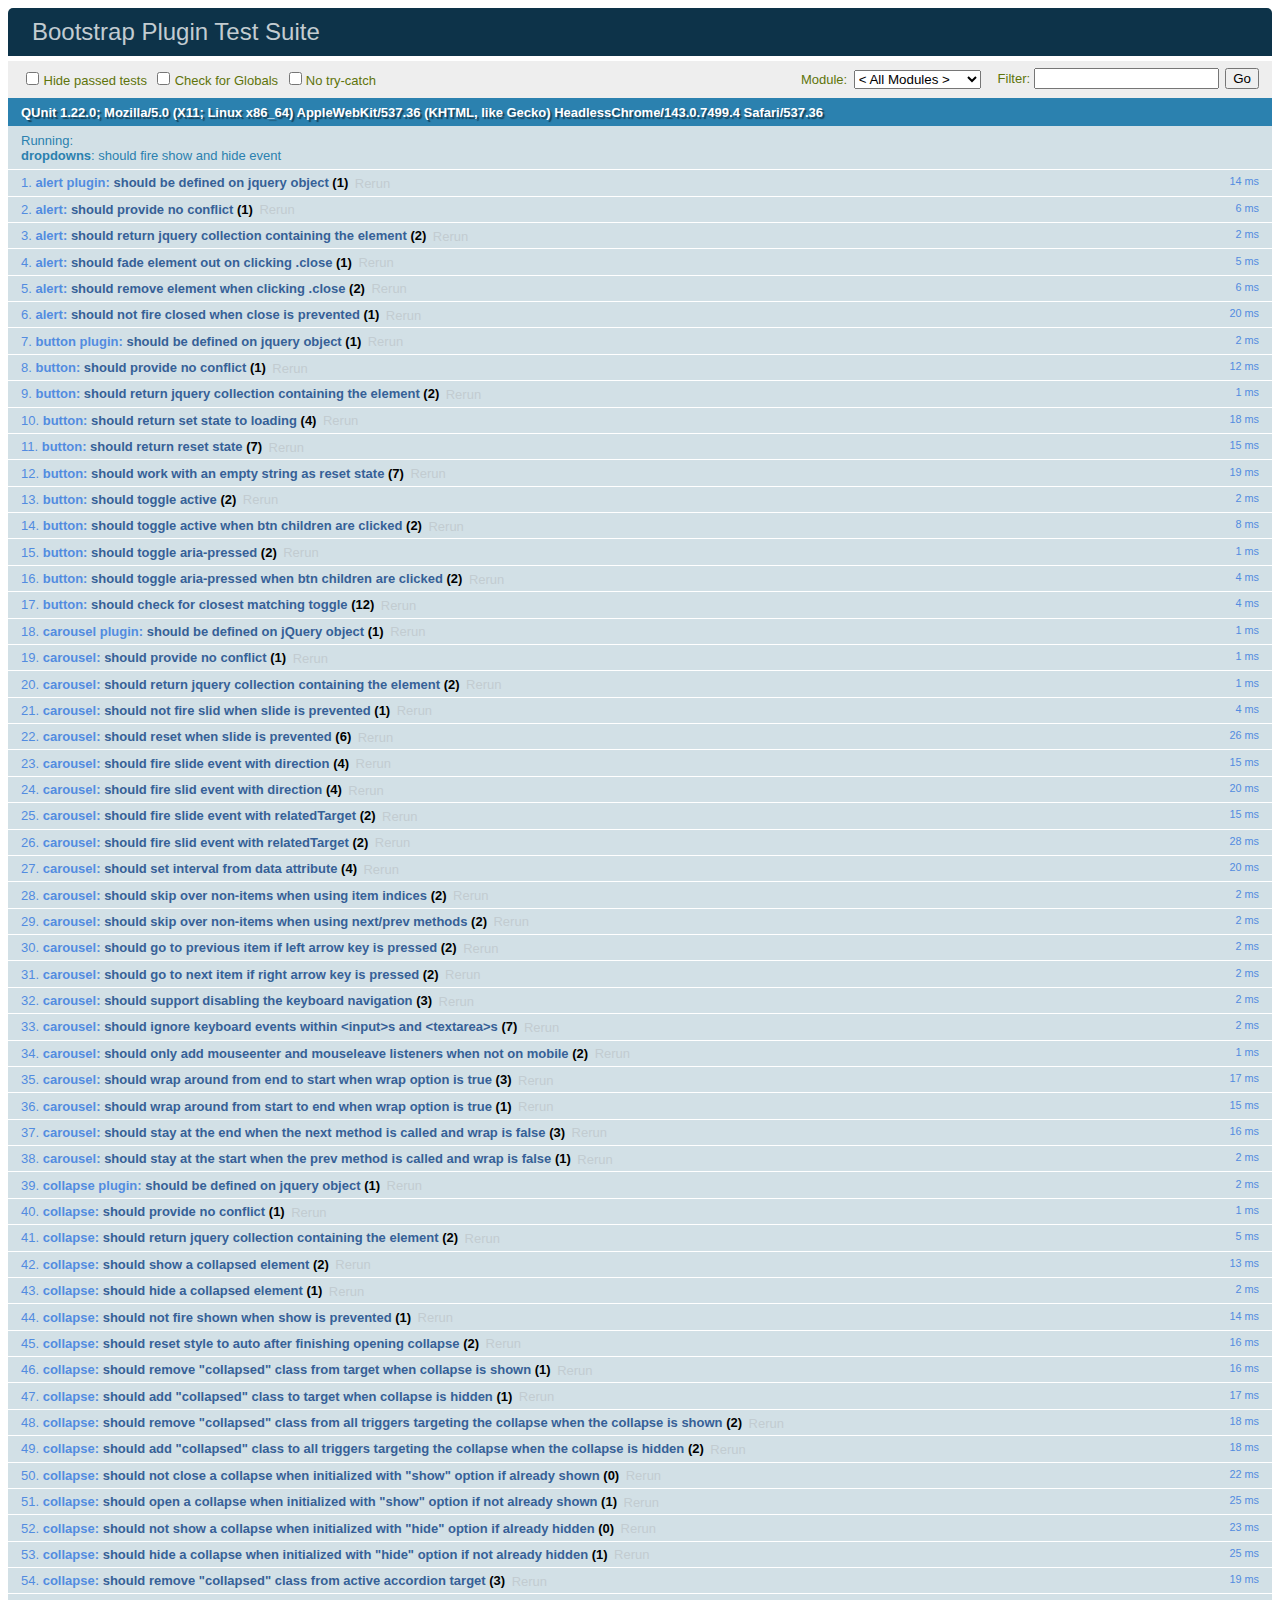
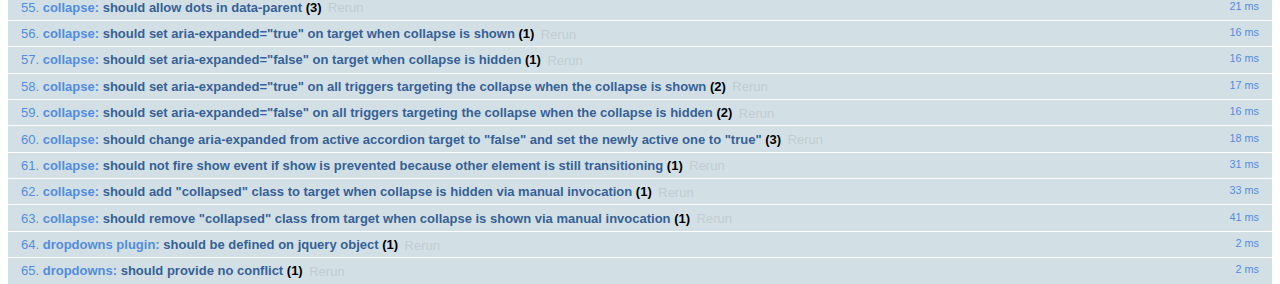
<file: target/SSMDemo/bootstrap-3.3.7/js/tests/index.html>
<!DOCTYPE html>
<html>
  <head>
    <meta charset="utf-8">
    <title>Bootstrap Plugin Test Suite</title>
    <meta name="viewport" content="width=device-width, initial-scale=1">

    <!-- jQuery -->
    <script src="vendor/jquery.min.js"></script>
    <script>
      // Disable jQuery event aliases to ensure we don't accidentally use any of them
      (function () {
        var eventAliases = [
          'blur',
          'focus',
          'focusin',
          'focusout',
          'load',
          'resize',
          'scroll',
          'unload',
          'click',
          'dblclick',
          'mousedown',
          'mouseup',
          'mousemove',
          'mouseover',
          'mouseout',
          'mouseenter',
          'mouseleave',
          'change',
          'select',
          'submit',
          'keydown',
          'keypress',
          'keyup',
          'error',
          'contextmenu',
          'hover',
          'bind',
          'unbind',
          'delegate',
          'undelegate'
        ]
        for (var i = 0; i < eventAliases.length; i++) {
          var eventAlias = eventAliases[i]
          $.fn[eventAlias] = function () {
            throw new Error('Using the ".' + eventAlias + '()" method is not allowed, so that Bootstrap can be compatible with custom jQuery builds which exclude the "event aliases" module that defines said method. See https://github.com/twbs/bootstrap/blob/master/CONTRIBUTING.md#js')
          }
        }
      })()
    </script>

    <!-- QUnit -->
    <link rel="stylesheet" href="vendor/qunit.css" media="screen">
    <script src="vendor/qunit.js"></script>
    <script>
      // See https://github.com/axemclion/grunt-saucelabs#test-result-details-with-qunit
      var log = []
      // Require assert.expect in each test
      QUnit.config.requireExpects = true
      QUnit.done(function (testResults) {
        var tests = []
        for (var i = 0, len = log.length; i < len; i++) {
          var details = log[i]
          tests.push({
            name: details.name,
            result: details.result,
            expected: details.expected,
            actual: details.actual,
            source: details.source
          })
        }
        testResults.tests = tests

        window.global_test_results = testResults
      })

      QUnit.testStart(function (testDetails) {
        $(window).scrollTop(0)
        QUnit.log(function (details) {
          if (!details.result) {
            details.name = testDetails.name
            log.push(details)
          }
        })
      })

      // Cleanup
      QUnit.testDone(function () {
        $('#qunit-fixture').empty()
        $('#modal-test, .modal-backdrop').remove()
      })

      // Display fixture on-screen on iOS to avoid false positives
      if (/iPhone|iPad|iPod/.test(navigator.userAgent)) {
        QUnit.begin(function() {
          $('#qunit-fixture').css({ top: 0, left: 0 })
        })

        QUnit.done(function () {
          $('#qunit-fixture').css({ top: '', left: '' })
        })
      }

      // Disable deprecated global QUnit method aliases in preparation for QUnit v2
      (function () {
        var methodNames = [
          'async',
          'asyncTest',
          'deepEqual',
          'equal',
          'expect',
          'module',
          'notDeepEqual',
          'notEqual',
          'notPropEqual',
          'notStrictEqual',
          'ok',
          'propEqual',
          'push',
          'start',
          'stop',
          'strictEqual',
          'test',
          'throws'
        ];
        for (var i = 0; i < methodNames.length; i++) {
          var methodName = methodNames[i];
          window[methodName] = undefined;
        }
      })();
    </script>

    <!-- Plugin sources -->
    <script>$.support.transition = false</script>
    <script src="../../js/alert.js"></script>
    <script src="../../js/button.js"></script>
    <script src="../../js/carousel.js"></script>
    <script src="../../js/collapse.js"></script>
    <script src="../../js/dropdown.js"></script>
    <script src="../../js/modal.js"></script>
    <script src="../../js/scrollspy.js"></script>
    <script src="../../js/tab.js"></script>
    <script src="../../js/tooltip.js"></script>
    <script src="../../js/popover.js"></script>
    <script src="../../js/affix.js"></script>

    <!-- Unit tests -->
    <script src="unit/alert.js"></script>
    <script src="unit/button.js"></script>
    <script src="unit/carousel.js"></script>
    <script src="unit/collapse.js"></script>
    <script src="unit/dropdown.js"></script>
    <script src="unit/modal.js"></script>
    <script src="unit/scrollspy.js"></script>
    <script src="unit/tab.js"></script>
    <script src="unit/tooltip.js"></script>
    <script src="unit/popover.js"></script>
    <script src="unit/affix.js"></script>

  </head>
  <body>
    <div id="qunit-container">
      <div id="qunit"></div>
      <div id="qunit-fixture"></div>
    </div>
  </body>
</html>
</file>
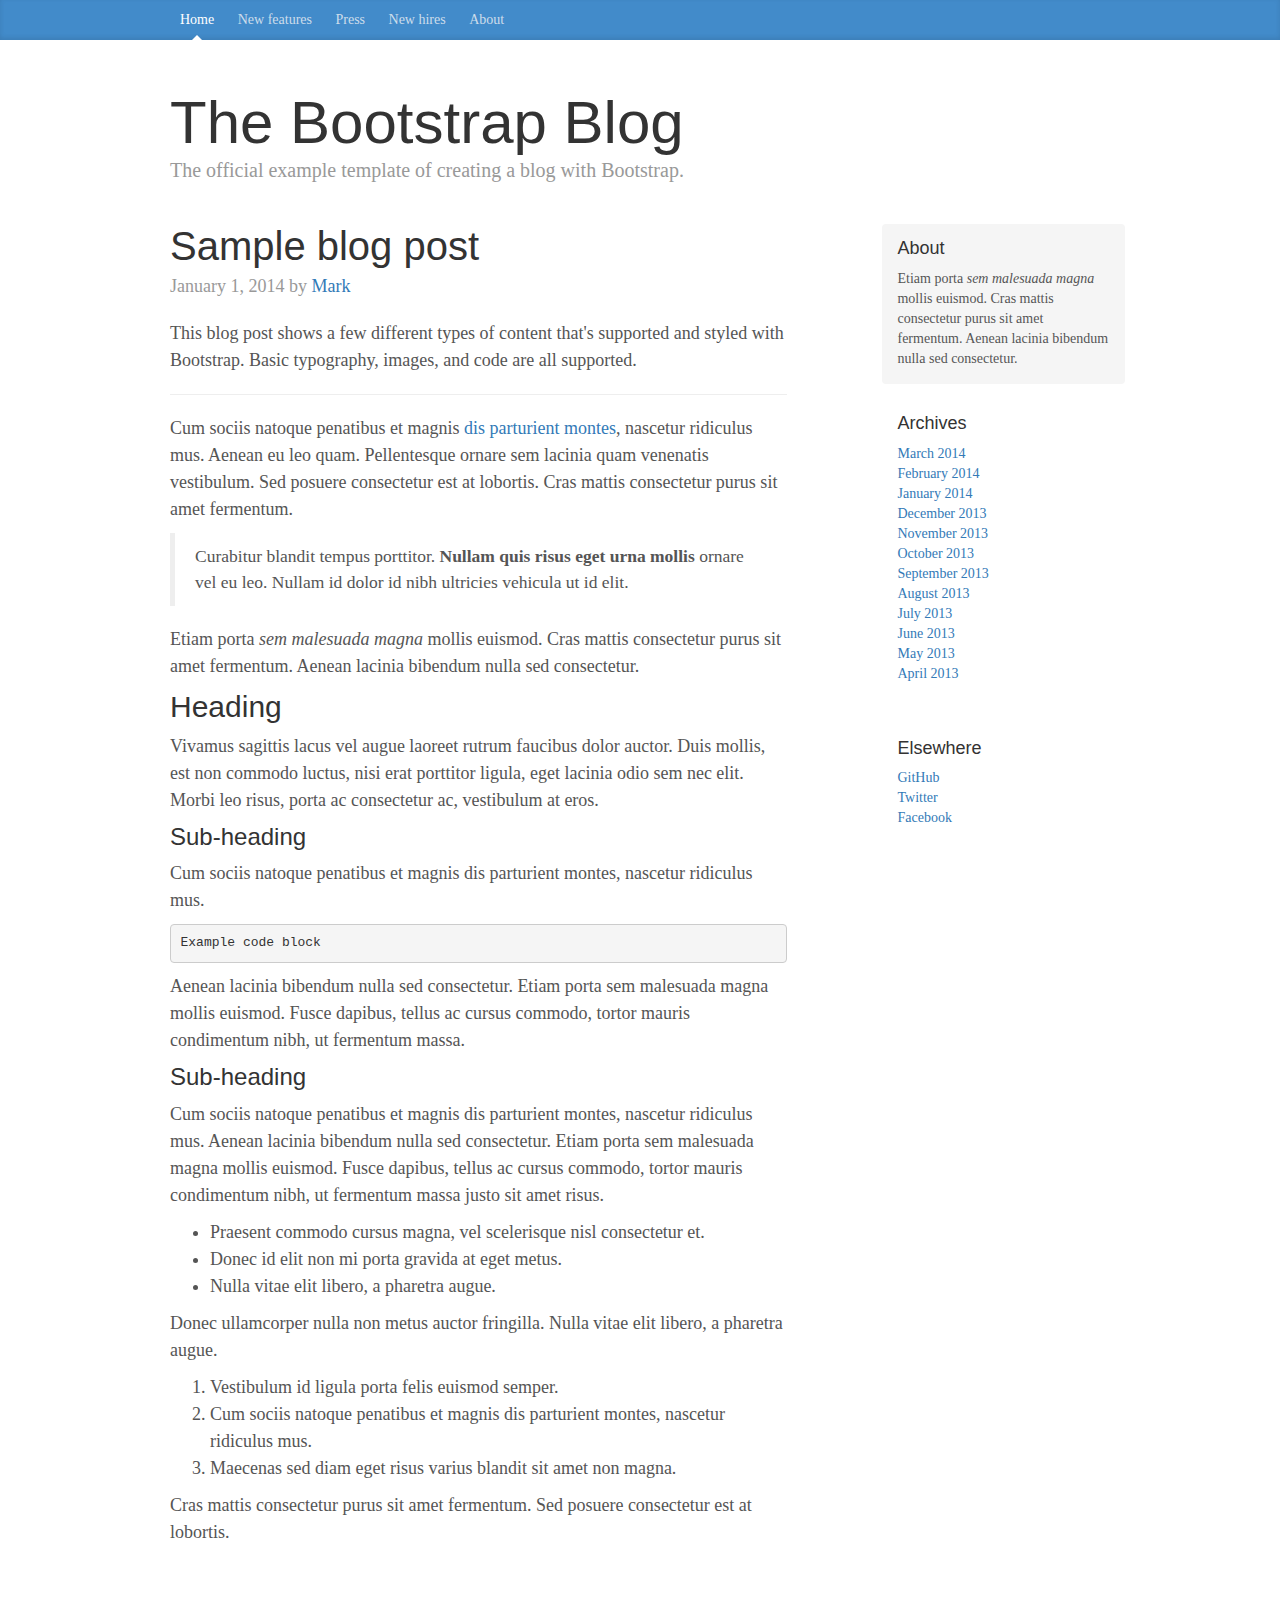
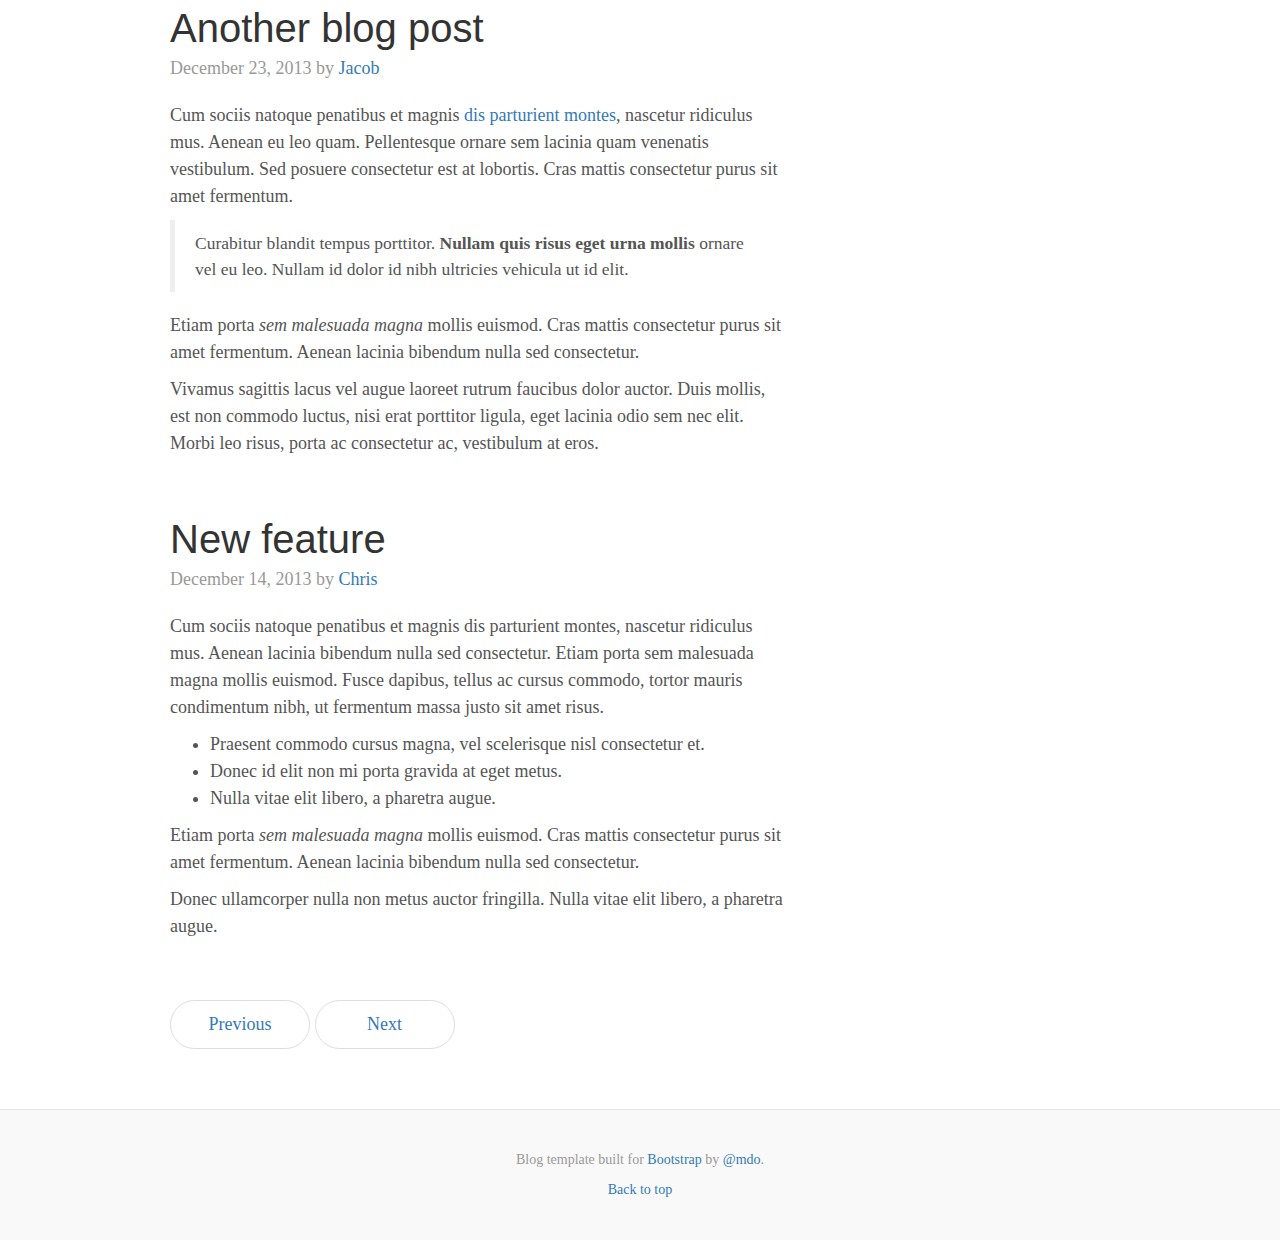
<file: target/SSMDemo/bootstrap-3.3.7/docs/examples/blog/index.html>
<!DOCTYPE html>
<html lang="en">
  <head>
    <meta charset="utf-8">
    <meta http-equiv="X-UA-Compatible" content="IE=edge">
    <meta name="viewport" content="width=device-width, initial-scale=1">
    <!-- The above 3 meta tags *must* come first in the head; any other head content must come *after* these tags -->
    <meta name="description" content="">
    <meta name="author" content="">
    <link rel="icon" href="../../favicon.ico">

    <title>Blog Template for Bootstrap</title>

    <!-- Bootstrap core CSS -->
    <link href="../../dist/css/bootstrap.min.css" rel="stylesheet">

    <!-- IE10 viewport hack for Surface/desktop Windows 8 bug -->
    <link href="../../assets/css/ie10-viewport-bug-workaround.css" rel="stylesheet">

    <!-- Custom styles for this template -->
    <link href="blog.css" rel="stylesheet">

    <!-- Just for debugging purposes. Don't actually copy these 2 lines! -->
    <!--[if lt IE 9]><script src="../../assets/js/ie8-responsive-file-warning.js"></script><![endif]-->
    <script src="../../assets/js/ie-emulation-modes-warning.js"></script>

    <!-- HTML5 shim and Respond.js for IE8 support of HTML5 elements and media queries -->
    <!--[if lt IE 9]>
      <script src="https://oss.maxcdn.com/html5shiv/3.7.3/html5shiv.min.js"></script>
      <script src="https://oss.maxcdn.com/respond/1.4.2/respond.min.js"></script>
    <![endif]-->
  </head>

  <body>

    <div class="blog-masthead">
      <div class="container">
        <nav class="blog-nav">
          <a class="blog-nav-item active" href="#">Home</a>
          <a class="blog-nav-item" href="#">New features</a>
          <a class="blog-nav-item" href="#">Press</a>
          <a class="blog-nav-item" href="#">New hires</a>
          <a class="blog-nav-item" href="#">About</a>
        </nav>
      </div>
    </div>

    <div class="container">

      <div class="blog-header">
        <h1 class="blog-title">The Bootstrap Blog</h1>
        <p class="lead blog-description">The official example template of creating a blog with Bootstrap.</p>
      </div>

      <div class="row">

        <div class="col-sm-8 blog-main">

          <div class="blog-post">
            <h2 class="blog-post-title">Sample blog post</h2>
            <p class="blog-post-meta">January 1, 2014 by <a href="#">Mark</a></p>

            <p>This blog post shows a few different types of content that's supported and styled with Bootstrap. Basic typography, images, and code are all supported.</p>
            <hr>
            <p>Cum sociis natoque penatibus et magnis <a href="#">dis parturient montes</a>, nascetur ridiculus mus. Aenean eu leo quam. Pellentesque ornare sem lacinia quam venenatis vestibulum. Sed posuere consectetur est at lobortis. Cras mattis consectetur purus sit amet fermentum.</p>
            <blockquote>
              <p>Curabitur blandit tempus porttitor. <strong>Nullam quis risus eget urna mollis</strong> ornare vel eu leo. Nullam id dolor id nibh ultricies vehicula ut id elit.</p>
            </blockquote>
            <p>Etiam porta <em>sem malesuada magna</em> mollis euismod. Cras mattis consectetur purus sit amet fermentum. Aenean lacinia bibendum nulla sed consectetur.</p>
            <h2>Heading</h2>
            <p>Vivamus sagittis lacus vel augue laoreet rutrum faucibus dolor auctor. Duis mollis, est non commodo luctus, nisi erat porttitor ligula, eget lacinia odio sem nec elit. Morbi leo risus, porta ac consectetur ac, vestibulum at eros.</p>
            <h3>Sub-heading</h3>
            <p>Cum sociis natoque penatibus et magnis dis parturient montes, nascetur ridiculus mus.</p>
            <pre><code>Example code block</code></pre>
            <p>Aenean lacinia bibendum nulla sed consectetur. Etiam porta sem malesuada magna mollis euismod. Fusce dapibus, tellus ac cursus commodo, tortor mauris condimentum nibh, ut fermentum massa.</p>
            <h3>Sub-heading</h3>
            <p>Cum sociis natoque penatibus et magnis dis parturient montes, nascetur ridiculus mus. Aenean lacinia bibendum nulla sed consectetur. Etiam porta sem malesuada magna mollis euismod. Fusce dapibus, tellus ac cursus commodo, tortor mauris condimentum nibh, ut fermentum massa justo sit amet risus.</p>
            <ul>
              <li>Praesent commodo cursus magna, vel scelerisque nisl consectetur et.</li>
              <li>Donec id elit non mi porta gravida at eget metus.</li>
              <li>Nulla vitae elit libero, a pharetra augue.</li>
            </ul>
            <p>Donec ullamcorper nulla non metus auctor fringilla. Nulla vitae elit libero, a pharetra augue.</p>
            <ol>
              <li>Vestibulum id ligula porta felis euismod semper.</li>
              <li>Cum sociis natoque penatibus et magnis dis parturient montes, nascetur ridiculus mus.</li>
              <li>Maecenas sed diam eget risus varius blandit sit amet non magna.</li>
            </ol>
            <p>Cras mattis consectetur purus sit amet fermentum. Sed posuere consectetur est at lobortis.</p>
          </div><!-- /.blog-post -->

          <div class="blog-post">
            <h2 class="blog-post-title">Another blog post</h2>
            <p class="blog-post-meta">December 23, 2013 by <a href="#">Jacob</a></p>

            <p>Cum sociis natoque penatibus et magnis <a href="#">dis parturient montes</a>, nascetur ridiculus mus. Aenean eu leo quam. Pellentesque ornare sem lacinia quam venenatis vestibulum. Sed posuere consectetur est at lobortis. Cras mattis consectetur purus sit amet fermentum.</p>
            <blockquote>
              <p>Curabitur blandit tempus porttitor. <strong>Nullam quis risus eget urna mollis</strong> ornare vel eu leo. Nullam id dolor id nibh ultricies vehicula ut id elit.</p>
            </blockquote>
            <p>Etiam porta <em>sem malesuada magna</em> mollis euismod. Cras mattis consectetur purus sit amet fermentum. Aenean lacinia bibendum nulla sed consectetur.</p>
            <p>Vivamus sagittis lacus vel augue laoreet rutrum faucibus dolor auctor. Duis mollis, est non commodo luctus, nisi erat porttitor ligula, eget lacinia odio sem nec elit. Morbi leo risus, porta ac consectetur ac, vestibulum at eros.</p>
          </div><!-- /.blog-post -->

          <div class="blog-post">
            <h2 class="blog-post-title">New feature</h2>
            <p class="blog-post-meta">December 14, 2013 by <a href="#">Chris</a></p>

            <p>Cum sociis natoque penatibus et magnis dis parturient montes, nascetur ridiculus mus. Aenean lacinia bibendum nulla sed consectetur. Etiam porta sem malesuada magna mollis euismod. Fusce dapibus, tellus ac cursus commodo, tortor mauris condimentum nibh, ut fermentum massa justo sit amet risus.</p>
            <ul>
              <li>Praesent commodo cursus magna, vel scelerisque nisl consectetur et.</li>
              <li>Donec id elit non mi porta gravida at eget metus.</li>
              <li>Nulla vitae elit libero, a pharetra augue.</li>
            </ul>
            <p>Etiam porta <em>sem malesuada magna</em> mollis euismod. Cras mattis consectetur purus sit amet fermentum. Aenean lacinia bibendum nulla sed consectetur.</p>
            <p>Donec ullamcorper nulla non metus auctor fringilla. Nulla vitae elit libero, a pharetra augue.</p>
          </div><!-- /.blog-post -->

          <nav>
            <ul class="pager">
              <li><a href="#">Previous</a></li>
              <li><a href="#">Next</a></li>
            </ul>
          </nav>

        </div><!-- /.blog-main -->

        <div class="col-sm-3 col-sm-offset-1 blog-sidebar">
          <div class="sidebar-module sidebar-module-inset">
            <h4>About</h4>
            <p>Etiam porta <em>sem malesuada magna</em> mollis euismod. Cras mattis consectetur purus sit amet fermentum. Aenean lacinia bibendum nulla sed consectetur.</p>
          </div>
          <div class="sidebar-module">
            <h4>Archives</h4>
            <ol class="list-unstyled">
              <li><a href="#">March 2014</a></li>
              <li><a href="#">February 2014</a></li>
              <li><a href="#">January 2014</a></li>
              <li><a href="#">December 2013</a></li>
              <li><a href="#">November 2013</a></li>
              <li><a href="#">October 2013</a></li>
              <li><a href="#">September 2013</a></li>
              <li><a href="#">August 2013</a></li>
              <li><a href="#">July 2013</a></li>
              <li><a href="#">June 2013</a></li>
              <li><a href="#">May 2013</a></li>
              <li><a href="#">April 2013</a></li>
            </ol>
          </div>
          <div class="sidebar-module">
            <h4>Elsewhere</h4>
            <ol class="list-unstyled">
              <li><a href="#">GitHub</a></li>
              <li><a href="#">Twitter</a></li>
              <li><a href="#">Facebook</a></li>
            </ol>
          </div>
        </div><!-- /.blog-sidebar -->

      </div><!-- /.row -->

    </div><!-- /.container -->

    <footer class="blog-footer">
      <p>Blog template built for <a href="http://getbootstrap.com">Bootstrap</a> by <a href="https://twitter.com/mdo">@mdo</a>.</p>
      <p>
        <a href="#">Back to top</a>
      </p>
    </footer>


    <!-- Bootstrap core JavaScript
    ================================================== -->
    <!-- Placed at the end of the document so the pages load faster -->
    <script src="https://ajax.googleapis.com/ajax/libs/jquery/1.12.4/jquery.min.js"></script>
    <script>window.jQuery || document.write('<script src="../../assets/js/vendor/jquery.min.js"><\/script>')</script>
    <script src="../../dist/js/bootstrap.min.js"></script>
    <!-- IE10 viewport hack for Surface/desktop Windows 8 bug -->
    <script src="../../assets/js/ie10-viewport-bug-workaround.js"></script>
  </body>
</html>
</file>
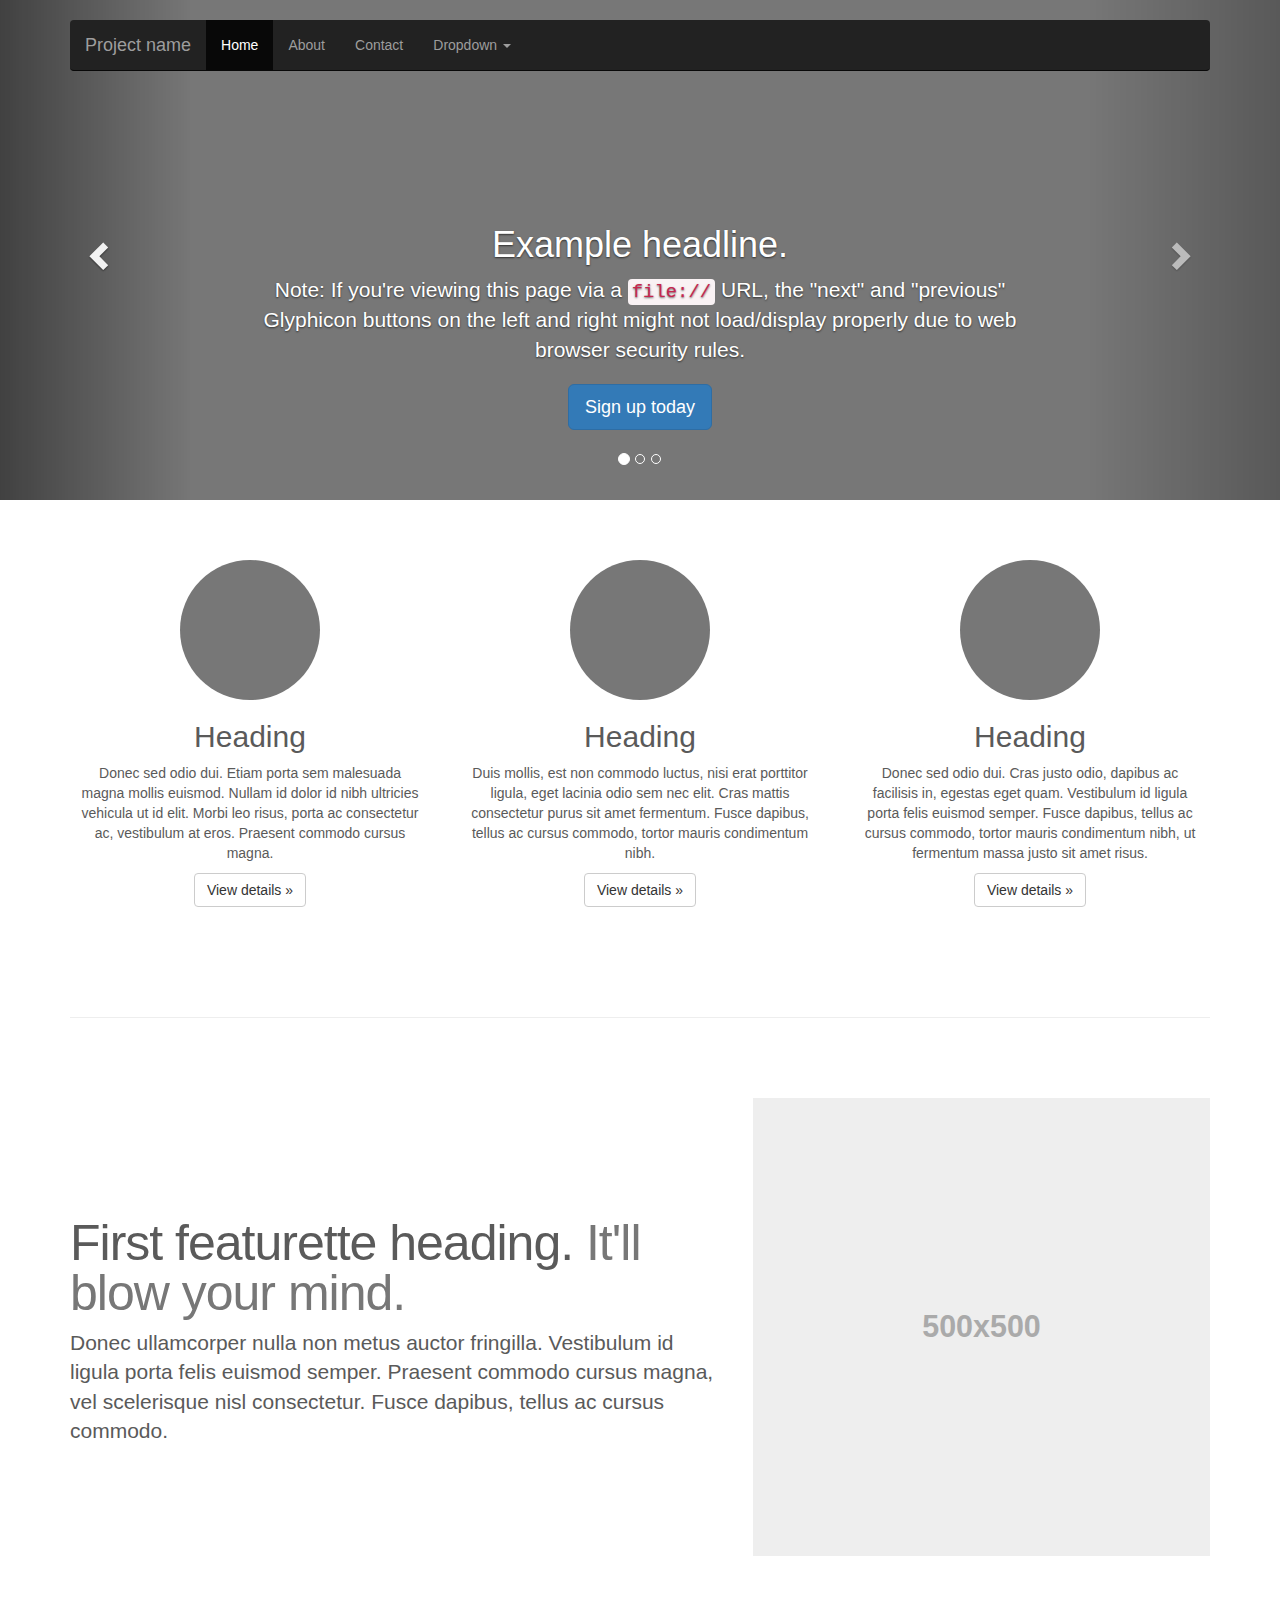
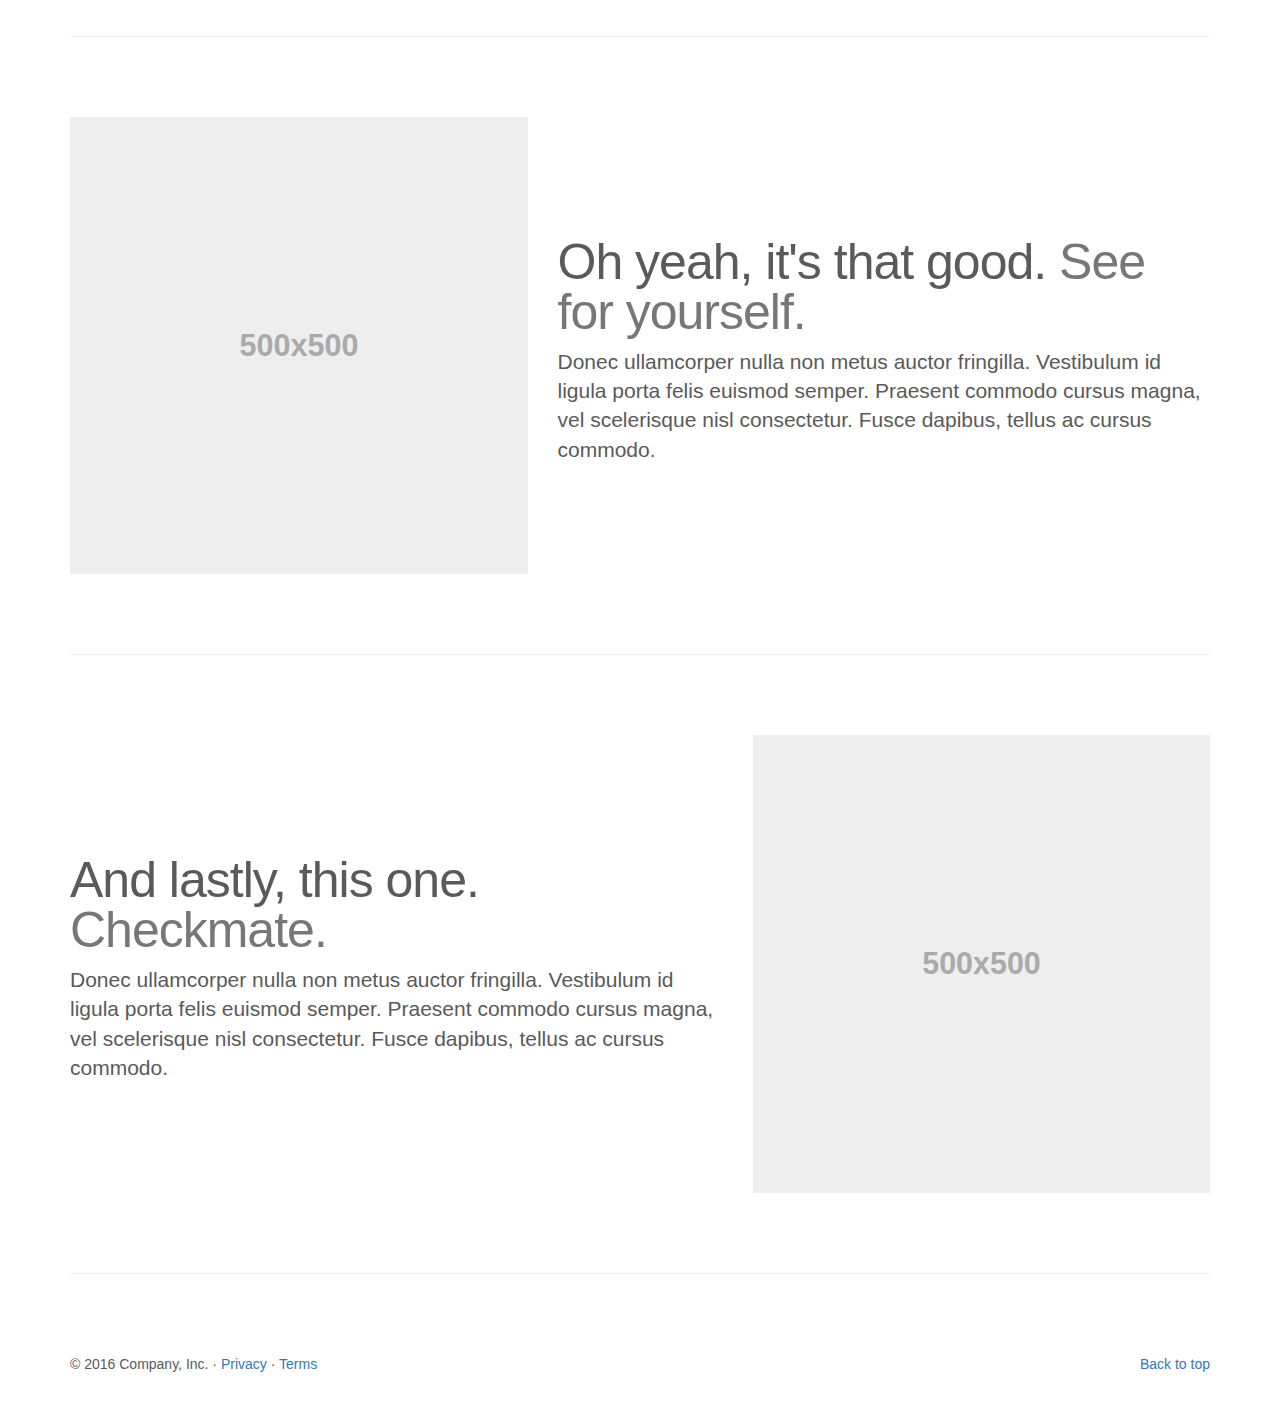
<file: target/SSMDemo/bootstrap-3.3.7/docs/examples/carousel/index.html>
<!DOCTYPE html>
<html lang="en">
  <head>
    <meta charset="utf-8">
    <meta http-equiv="X-UA-Compatible" content="IE=edge">
    <meta name="viewport" content="width=device-width, initial-scale=1">
    <!-- The above 3 meta tags *must* come first in the head; any other head content must come *after* these tags -->
    <meta name="description" content="">
    <meta name="author" content="">
    <link rel="icon" href="../../favicon.ico">

    <title>Carousel Template for Bootstrap</title>

    <!-- Bootstrap core CSS -->
    <link href="../../dist/css/bootstrap.min.css" rel="stylesheet">

    <!-- IE10 viewport hack for Surface/desktop Windows 8 bug -->
    <link href="../../assets/css/ie10-viewport-bug-workaround.css" rel="stylesheet">

    <!-- Just for debugging purposes. Don't actually copy these 2 lines! -->
    <!--[if lt IE 9]><script src="../../assets/js/ie8-responsive-file-warning.js"></script><![endif]-->
    <script src="../../assets/js/ie-emulation-modes-warning.js"></script>

    <!-- HTML5 shim and Respond.js for IE8 support of HTML5 elements and media queries -->
    <!--[if lt IE 9]>
      <script src="https://oss.maxcdn.com/html5shiv/3.7.3/html5shiv.min.js"></script>
      <script src="https://oss.maxcdn.com/respond/1.4.2/respond.min.js"></script>
    <![endif]-->

    <!-- Custom styles for this template -->
    <link href="carousel.css" rel="stylesheet">
  </head>
<!-- NAVBAR
================================================== -->
  <body>
    <div class="navbar-wrapper">
      <div class="container">

        <nav class="navbar navbar-inverse navbar-static-top">
          <div class="container">
            <div class="navbar-header">
              <button type="button" class="navbar-toggle collapsed" data-toggle="collapse" data-target="#navbar" aria-expanded="false" aria-controls="navbar">
                <span class="sr-only">Toggle navigation</span>
                <span class="icon-bar"></span>
                <span class="icon-bar"></span>
                <span class="icon-bar"></span>
              </button>
              <a class="navbar-brand" href="#">Project name</a>
            </div>
            <div id="navbar" class="navbar-collapse collapse">
              <ul class="nav navbar-nav">
                <li class="active"><a href="#">Home</a></li>
                <li><a href="#about">About</a></li>
                <li><a href="#contact">Contact</a></li>
                <li class="dropdown">
                  <a href="#" class="dropdown-toggle" data-toggle="dropdown" role="button" aria-haspopup="true" aria-expanded="false">Dropdown <span class="caret"></span></a>
                  <ul class="dropdown-menu">
                    <li><a href="#">Action</a></li>
                    <li><a href="#">Another action</a></li>
                    <li><a href="#">Something else here</a></li>
                    <li role="separator" class="divider"></li>
                    <li class="dropdown-header">Nav header</li>
                    <li><a href="#">Separated link</a></li>
                    <li><a href="#">One more separated link</a></li>
                  </ul>
                </li>
              </ul>
            </div>
          </div>
        </nav>

      </div>
    </div>


    <!-- Carousel
    ================================================== -->
    <div id="myCarousel" class="carousel slide" data-ride="carousel">
      <!-- Indicators -->
      <ol class="carousel-indicators">
        <li data-target="#myCarousel" data-slide-to="0" class="active"></li>
        <li data-target="#myCarousel" data-slide-to="1"></li>
        <li data-target="#myCarousel" data-slide-to="2"></li>
      </ol>
      <div class="carousel-inner" role="listbox">
        <div class="item active">
          <img class="first-slide" src="[data-uri]" alt="First slide">
          <div class="container">
            <div class="carousel-caption">
              <h1>Example headline.</h1>
              <p>Note: If you're viewing this page via a <code>file://</code> URL, the "next" and "previous" Glyphicon buttons on the left and right might not load/display properly due to web browser security rules.</p>
              <p><a class="btn btn-lg btn-primary" href="#" role="button">Sign up today</a></p>
            </div>
          </div>
        </div>
        <div class="item">
          <img class="second-slide" src="[data-uri]" alt="Second slide">
          <div class="container">
            <div class="carousel-caption">
              <h1>Another example headline.</h1>
              <p>Cras justo odio, dapibus ac facilisis in, egestas eget quam. Donec id elit non mi porta gravida at eget metus. Nullam id dolor id nibh ultricies vehicula ut id elit.</p>
              <p><a class="btn btn-lg btn-primary" href="#" role="button">Learn more</a></p>
            </div>
          </div>
        </div>
        <div class="item">
          <img class="third-slide" src="[data-uri]" alt="Third slide">
          <div class="container">
            <div class="carousel-caption">
              <h1>One more for good measure.</h1>
              <p>Cras justo odio, dapibus ac facilisis in, egestas eget quam. Donec id elit non mi porta gravida at eget metus. Nullam id dolor id nibh ultricies vehicula ut id elit.</p>
              <p><a class="btn btn-lg btn-primary" href="#" role="button">Browse gallery</a></p>
            </div>
          </div>
        </div>
      </div>
      <a class="left carousel-control" href="#myCarousel" role="button" data-slide="prev">
        <span class="glyphicon glyphicon-chevron-left" aria-hidden="true"></span>
        <span class="sr-only">Previous</span>
      </a>
      <a class="right carousel-control" href="#myCarousel" role="button" data-slide="next">
        <span class="glyphicon glyphicon-chevron-right" aria-hidden="true"></span>
        <span class="sr-only">Next</span>
      </a>
    </div><!-- /.carousel -->


    <!-- Marketing messaging and featurettes
    ================================================== -->
    <!-- Wrap the rest of the page in another container to center all the content. -->

    <div class="container marketing">

      <!-- Three columns of text below the carousel -->
      <div class="row">
        <div class="col-lg-4">
          <img class="img-circle" src="[data-uri]" alt="Generic placeholder image" width="140" height="140">
          <h2>Heading</h2>
          <p>Donec sed odio dui. Etiam porta sem malesuada magna mollis euismod. Nullam id dolor id nibh ultricies vehicula ut id elit. Morbi leo risus, porta ac consectetur ac, vestibulum at eros. Praesent commodo cursus magna.</p>
          <p><a class="btn btn-default" href="#" role="button">View details &raquo;</a></p>
        </div><!-- /.col-lg-4 -->
        <div class="col-lg-4">
          <img class="img-circle" src="[data-uri]" alt="Generic placeholder image" width="140" height="140">
          <h2>Heading</h2>
          <p>Duis mollis, est non commodo luctus, nisi erat porttitor ligula, eget lacinia odio sem nec elit. Cras mattis consectetur purus sit amet fermentum. Fusce dapibus, tellus ac cursus commodo, tortor mauris condimentum nibh.</p>
          <p><a class="btn btn-default" href="#" role="button">View details &raquo;</a></p>
        </div><!-- /.col-lg-4 -->
        <div class="col-lg-4">
          <img class="img-circle" src="[data-uri]" alt="Generic placeholder image" width="140" height="140">
          <h2>Heading</h2>
          <p>Donec sed odio dui. Cras justo odio, dapibus ac facilisis in, egestas eget quam. Vestibulum id ligula porta felis euismod semper. Fusce dapibus, tellus ac cursus commodo, tortor mauris condimentum nibh, ut fermentum massa justo sit amet risus.</p>
          <p><a class="btn btn-default" href="#" role="button">View details &raquo;</a></p>
        </div><!-- /.col-lg-4 -->
      </div><!-- /.row -->


      <!-- START THE FEATURETTES -->

      <hr class="featurette-divider">

      <div class="row featurette">
        <div class="col-md-7">
          <h2 class="featurette-heading">First featurette heading. <span class="text-muted">It'll blow your mind.</span></h2>
          <p class="lead">Donec ullamcorper nulla non metus auctor fringilla. Vestibulum id ligula porta felis euismod semper. Praesent commodo cursus magna, vel scelerisque nisl consectetur. Fusce dapibus, tellus ac cursus commodo.</p>
        </div>
        <div class="col-md-5">
          <img class="featurette-image img-responsive center-block" data-src="holder.js/500x500/auto" alt="Generic placeholder image">
        </div>
      </div>

      <hr class="featurette-divider">

      <div class="row featurette">
        <div class="col-md-7 col-md-push-5">
          <h2 class="featurette-heading">Oh yeah, it's that good. <span class="text-muted">See for yourself.</span></h2>
          <p class="lead">Donec ullamcorper nulla non metus auctor fringilla. Vestibulum id ligula porta felis euismod semper. Praesent commodo cursus magna, vel scelerisque nisl consectetur. Fusce dapibus, tellus ac cursus commodo.</p>
        </div>
        <div class="col-md-5 col-md-pull-7">
          <img class="featurette-image img-responsive center-block" data-src="holder.js/500x500/auto" alt="Generic placeholder image">
        </div>
      </div>

      <hr class="featurette-divider">

      <div class="row featurette">
        <div class="col-md-7">
          <h2 class="featurette-heading">And lastly, this one. <span class="text-muted">Checkmate.</span></h2>
          <p class="lead">Donec ullamcorper nulla non metus auctor fringilla. Vestibulum id ligula porta felis euismod semper. Praesent commodo cursus magna, vel scelerisque nisl consectetur. Fusce dapibus, tellus ac cursus commodo.</p>
        </div>
        <div class="col-md-5">
          <img class="featurette-image img-responsive center-block" data-src="holder.js/500x500/auto" alt="Generic placeholder image">
        </div>
      </div>

      <hr class="featurette-divider">

      <!-- /END THE FEATURETTES -->


      <!-- FOOTER -->
      <footer>
        <p class="pull-right"><a href="#">Back to top</a></p>
        <p>&copy; 2016 Company, Inc. &middot; <a href="#">Privacy</a> &middot; <a href="#">Terms</a></p>
      </footer>

    </div><!-- /.container -->


    <!-- Bootstrap core JavaScript
    ================================================== -->
    <!-- Placed at the end of the document so the pages load faster -->
    <script src="https://ajax.googleapis.com/ajax/libs/jquery/1.12.4/jquery.min.js"></script>
    <script>window.jQuery || document.write('<script src="../../assets/js/vendor/jquery.min.js"><\/script>')</script>
    <script src="../../dist/js/bootstrap.min.js"></script>
    <!-- Just to make our placeholder images work. Don't actually copy the next line! -->
    <script src="../../assets/js/vendor/holder.min.js"></script>
    <!-- IE10 viewport hack for Surface/desktop Windows 8 bug -->
    <script src="../../assets/js/ie10-viewport-bug-workaround.js"></script>
  </body>
</html>
</file>
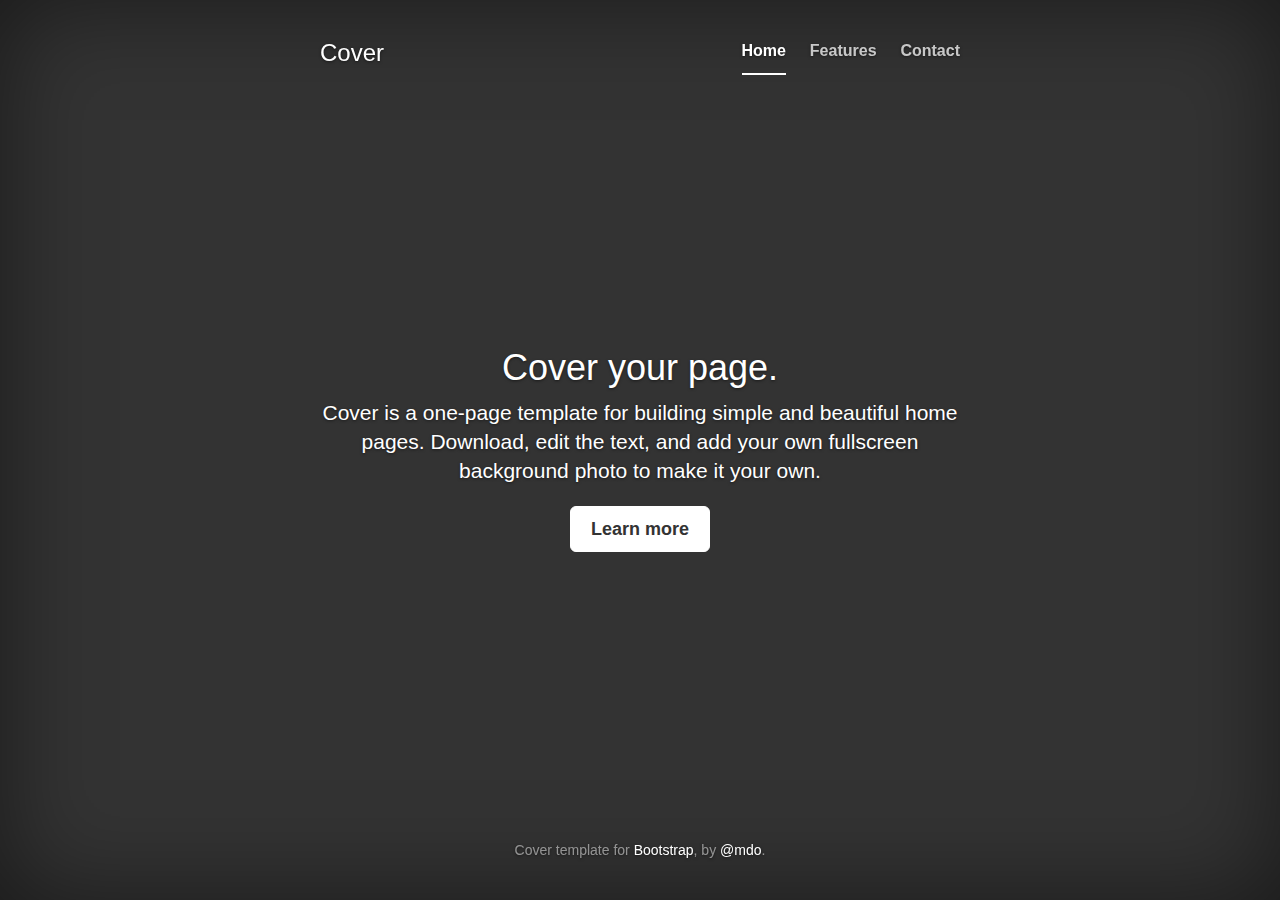
<file: target/SSMDemo/bootstrap-3.3.7/docs/examples/cover/index.html>
<!DOCTYPE html>
<html lang="en">
  <head>
    <meta charset="utf-8">
    <meta http-equiv="X-UA-Compatible" content="IE=edge">
    <meta name="viewport" content="width=device-width, initial-scale=1">
    <!-- The above 3 meta tags *must* come first in the head; any other head content must come *after* these tags -->
    <meta name="description" content="">
    <meta name="author" content="">
    <link rel="icon" href="../../favicon.ico">

    <title>Cover Template for Bootstrap</title>

    <!-- Bootstrap core CSS -->
    <link href="../../dist/css/bootstrap.min.css" rel="stylesheet">

    <!-- IE10 viewport hack for Surface/desktop Windows 8 bug -->
    <link href="../../assets/css/ie10-viewport-bug-workaround.css" rel="stylesheet">

    <!-- Custom styles for this template -->
    <link href="cover.css" rel="stylesheet">

    <!-- Just for debugging purposes. Don't actually copy these 2 lines! -->
    <!--[if lt IE 9]><script src="../../assets/js/ie8-responsive-file-warning.js"></script><![endif]-->
    <script src="../../assets/js/ie-emulation-modes-warning.js"></script>

    <!-- HTML5 shim and Respond.js for IE8 support of HTML5 elements and media queries -->
    <!--[if lt IE 9]>
      <script src="https://oss.maxcdn.com/html5shiv/3.7.3/html5shiv.min.js"></script>
      <script src="https://oss.maxcdn.com/respond/1.4.2/respond.min.js"></script>
    <![endif]-->
  </head>

  <body>

    <div class="site-wrapper">

      <div class="site-wrapper-inner">

        <div class="cover-container">

          <div class="masthead clearfix">
            <div class="inner">
              <h3 class="masthead-brand">Cover</h3>
              <nav>
                <ul class="nav masthead-nav">
                  <li class="active"><a href="#">Home</a></li>
                  <li><a href="#">Features</a></li>
                  <li><a href="#">Contact</a></li>
                </ul>
              </nav>
            </div>
          </div>

          <div class="inner cover">
            <h1 class="cover-heading">Cover your page.</h1>
            <p class="lead">Cover is a one-page template for building simple and beautiful home pages. Download, edit the text, and add your own fullscreen background photo to make it your own.</p>
            <p class="lead">
              <a href="#" class="btn btn-lg btn-default">Learn more</a>
            </p>
          </div>

          <div class="mastfoot">
            <div class="inner">
              <p>Cover template for <a href="http://getbootstrap.com">Bootstrap</a>, by <a href="https://twitter.com/mdo">@mdo</a>.</p>
            </div>
          </div>

        </div>

      </div>

    </div>

    <!-- Bootstrap core JavaScript
    ================================================== -->
    <!-- Placed at the end of the document so the pages load faster -->
    <script src="https://ajax.googleapis.com/ajax/libs/jquery/1.12.4/jquery.min.js"></script>
    <script>window.jQuery || document.write('<script src="../../assets/js/vendor/jquery.min.js"><\/script>')</script>
    <script src="../../dist/js/bootstrap.min.js"></script>
    <!-- IE10 viewport hack for Surface/desktop Windows 8 bug -->
    <script src="../../assets/js/ie10-viewport-bug-workaround.js"></script>
  </body>
</html>
</file>
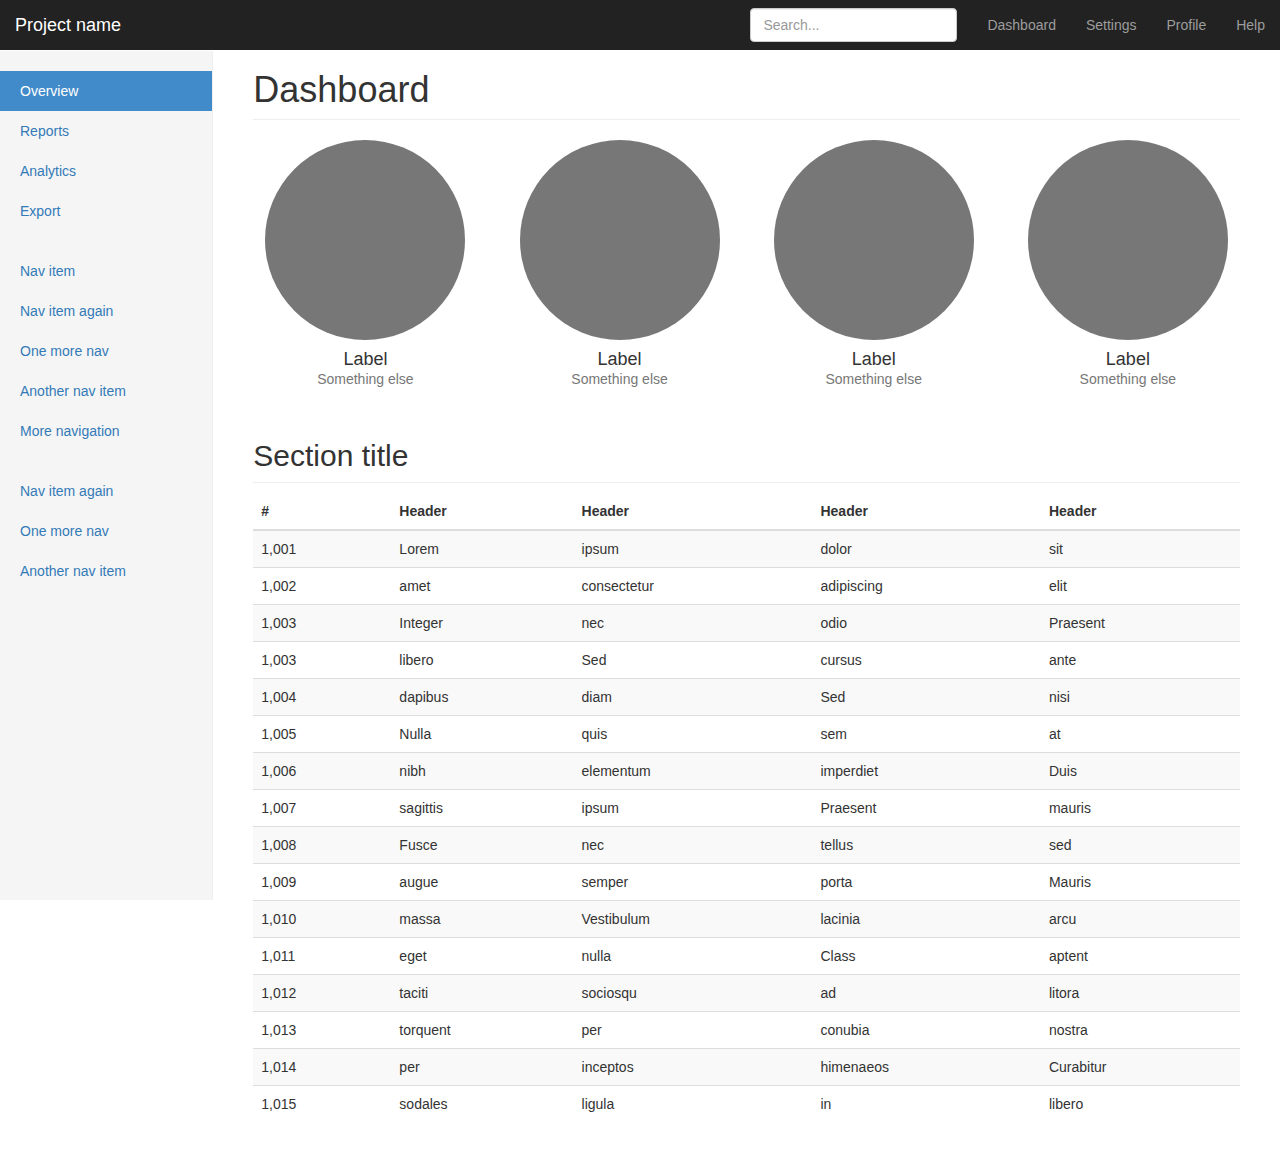
<file: target/SSMDemo/bootstrap-3.3.7/docs/examples/dashboard/index.html>
<!DOCTYPE html>
<html lang="en">
  <head>
    <meta charset="utf-8">
    <meta http-equiv="X-UA-Compatible" content="IE=edge">
    <meta name="viewport" content="width=device-width, initial-scale=1">
    <!-- The above 3 meta tags *must* come first in the head; any other head content must come *after* these tags -->
    <meta name="description" content="">
    <meta name="author" content="">
    <link rel="icon" href="../../favicon.ico">

    <title>Dashboard Template for Bootstrap</title>

    <!-- Bootstrap core CSS -->
    <link href="../../dist/css/bootstrap.min.css" rel="stylesheet">

    <!-- IE10 viewport hack for Surface/desktop Windows 8 bug -->
    <link href="../../assets/css/ie10-viewport-bug-workaround.css" rel="stylesheet">

    <!-- Custom styles for this template -->
    <link href="dashboard.css" rel="stylesheet">

    <!-- Just for debugging purposes. Don't actually copy these 2 lines! -->
    <!--[if lt IE 9]><script src="../../assets/js/ie8-responsive-file-warning.js"></script><![endif]-->
    <script src="../../assets/js/ie-emulation-modes-warning.js"></script>

    <!-- HTML5 shim and Respond.js for IE8 support of HTML5 elements and media queries -->
    <!--[if lt IE 9]>
      <script src="https://oss.maxcdn.com/html5shiv/3.7.3/html5shiv.min.js"></script>
      <script src="https://oss.maxcdn.com/respond/1.4.2/respond.min.js"></script>
    <![endif]-->
  </head>

  <body>

    <nav class="navbar navbar-inverse navbar-fixed-top">
      <div class="container-fluid">
        <div class="navbar-header">
          <button type="button" class="navbar-toggle collapsed" data-toggle="collapse" data-target="#navbar" aria-expanded="false" aria-controls="navbar">
            <span class="sr-only">Toggle navigation</span>
            <span class="icon-bar"></span>
            <span class="icon-bar"></span>
            <span class="icon-bar"></span>
          </button>
          <a class="navbar-brand" href="#">Project name</a>
        </div>
        <div id="navbar" class="navbar-collapse collapse">
          <ul class="nav navbar-nav navbar-right">
            <li><a href="#">Dashboard</a></li>
            <li><a href="#">Settings</a></li>
            <li><a href="#">Profile</a></li>
            <li><a href="#">Help</a></li>
          </ul>
          <form class="navbar-form navbar-right">
            <input type="text" class="form-control" placeholder="Search...">
          </form>
        </div>
      </div>
    </nav>

    <div class="container-fluid">
      <div class="row">
        <div class="col-sm-3 col-md-2 sidebar">
          <ul class="nav nav-sidebar">
            <li class="active"><a href="#">Overview <span class="sr-only">(current)</span></a></li>
            <li><a href="#">Reports</a></li>
            <li><a href="#">Analytics</a></li>
            <li><a href="#">Export</a></li>
          </ul>
          <ul class="nav nav-sidebar">
            <li><a href="">Nav item</a></li>
            <li><a href="">Nav item again</a></li>
            <li><a href="">One more nav</a></li>
            <li><a href="">Another nav item</a></li>
            <li><a href="">More navigation</a></li>
          </ul>
          <ul class="nav nav-sidebar">
            <li><a href="">Nav item again</a></li>
            <li><a href="">One more nav</a></li>
            <li><a href="">Another nav item</a></li>
          </ul>
        </div>
        <div class="col-sm-9 col-sm-offset-3 col-md-10 col-md-offset-2 main">
          <h1 class="page-header">Dashboard</h1>

          <div class="row placeholders">
            <div class="col-xs-6 col-sm-3 placeholder">
              <img src="[data-uri]" width="200" height="200" class="img-responsive" alt="Generic placeholder thumbnail">
              <h4>Label</h4>
              <span class="text-muted">Something else</span>
            </div>
            <div class="col-xs-6 col-sm-3 placeholder">
              <img src="[data-uri]" width="200" height="200" class="img-responsive" alt="Generic placeholder thumbnail">
              <h4>Label</h4>
              <span class="text-muted">Something else</span>
            </div>
            <div class="col-xs-6 col-sm-3 placeholder">
              <img src="[data-uri]" width="200" height="200" class="img-responsive" alt="Generic placeholder thumbnail">
              <h4>Label</h4>
              <span class="text-muted">Something else</span>
            </div>
            <div class="col-xs-6 col-sm-3 placeholder">
              <img src="[data-uri]" width="200" height="200" class="img-responsive" alt="Generic placeholder thumbnail">
              <h4>Label</h4>
              <span class="text-muted">Something else</span>
            </div>
          </div>

          <h2 class="sub-header">Section title</h2>
          <div class="table-responsive">
            <table class="table table-striped">
              <thead>
                <tr>
                  <th>#</th>
                  <th>Header</th>
                  <th>Header</th>
                  <th>Header</th>
                  <th>Header</th>
                </tr>
              </thead>
              <tbody>
                <tr>
                  <td>1,001</td>
                  <td>Lorem</td>
                  <td>ipsum</td>
                  <td>dolor</td>
                  <td>sit</td>
                </tr>
                <tr>
                  <td>1,002</td>
                  <td>amet</td>
                  <td>consectetur</td>
                  <td>adipiscing</td>
                  <td>elit</td>
                </tr>
                <tr>
                  <td>1,003</td>
                  <td>Integer</td>
                  <td>nec</td>
                  <td>odio</td>
                  <td>Praesent</td>
                </tr>
                <tr>
                  <td>1,003</td>
                  <td>libero</td>
                  <td>Sed</td>
                  <td>cursus</td>
                  <td>ante</td>
                </tr>
                <tr>
                  <td>1,004</td>
                  <td>dapibus</td>
                  <td>diam</td>
                  <td>Sed</td>
                  <td>nisi</td>
                </tr>
                <tr>
                  <td>1,005</td>
                  <td>Nulla</td>
                  <td>quis</td>
                  <td>sem</td>
                  <td>at</td>
                </tr>
                <tr>
                  <td>1,006</td>
                  <td>nibh</td>
                  <td>elementum</td>
                  <td>imperdiet</td>
                  <td>Duis</td>
                </tr>
                <tr>
                  <td>1,007</td>
                  <td>sagittis</td>
                  <td>ipsum</td>
                  <td>Praesent</td>
                  <td>mauris</td>
                </tr>
                <tr>
                  <td>1,008</td>
                  <td>Fusce</td>
                  <td>nec</td>
                  <td>tellus</td>
                  <td>sed</td>
                </tr>
                <tr>
                  <td>1,009</td>
                  <td>augue</td>
                  <td>semper</td>
                  <td>porta</td>
                  <td>Mauris</td>
                </tr>
                <tr>
                  <td>1,010</td>
                  <td>massa</td>
                  <td>Vestibulum</td>
                  <td>lacinia</td>
                  <td>arcu</td>
                </tr>
                <tr>
                  <td>1,011</td>
                  <td>eget</td>
                  <td>nulla</td>
                  <td>Class</td>
                  <td>aptent</td>
                </tr>
                <tr>
                  <td>1,012</td>
                  <td>taciti</td>
                  <td>sociosqu</td>
                  <td>ad</td>
                  <td>litora</td>
                </tr>
                <tr>
                  <td>1,013</td>
                  <td>torquent</td>
                  <td>per</td>
                  <td>conubia</td>
                  <td>nostra</td>
                </tr>
                <tr>
                  <td>1,014</td>
                  <td>per</td>
                  <td>inceptos</td>
                  <td>himenaeos</td>
                  <td>Curabitur</td>
                </tr>
                <tr>
                  <td>1,015</td>
                  <td>sodales</td>
                  <td>ligula</td>
                  <td>in</td>
                  <td>libero</td>
                </tr>
              </tbody>
            </table>
          </div>
        </div>
      </div>
    </div>

    <!-- Bootstrap core JavaScript
    ================================================== -->
    <!-- Placed at the end of the document so the pages load faster -->
    <script src="https://ajax.googleapis.com/ajax/libs/jquery/1.12.4/jquery.min.js"></script>
    <script>window.jQuery || document.write('<script src="../../assets/js/vendor/jquery.min.js"><\/script>')</script>
    <script src="../../dist/js/bootstrap.min.js"></script>
    <!-- Just to make our placeholder images work. Don't actually copy the next line! -->
    <script src="../../assets/js/vendor/holder.min.js"></script>
    <!-- IE10 viewport hack for Surface/desktop Windows 8 bug -->
    <script src="../../assets/js/ie10-viewport-bug-workaround.js"></script>
  </body>
</html>
</file>
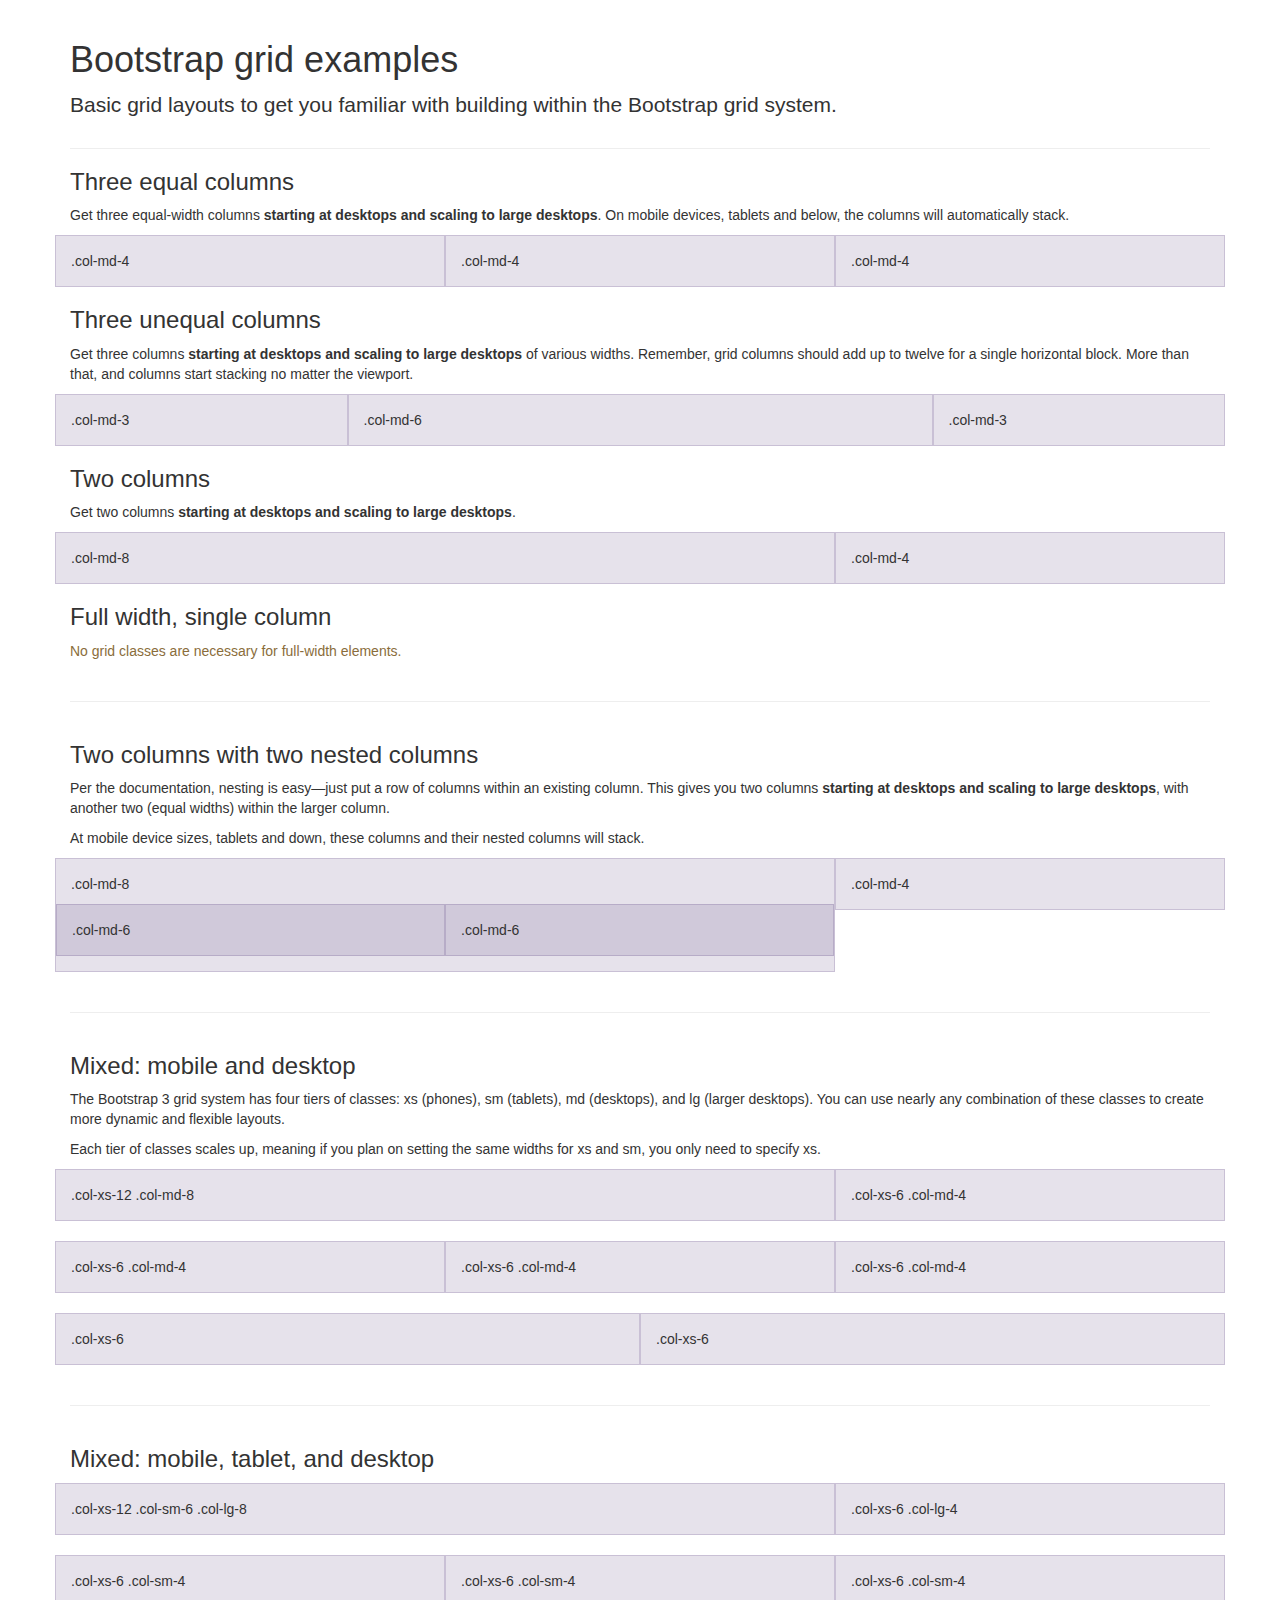
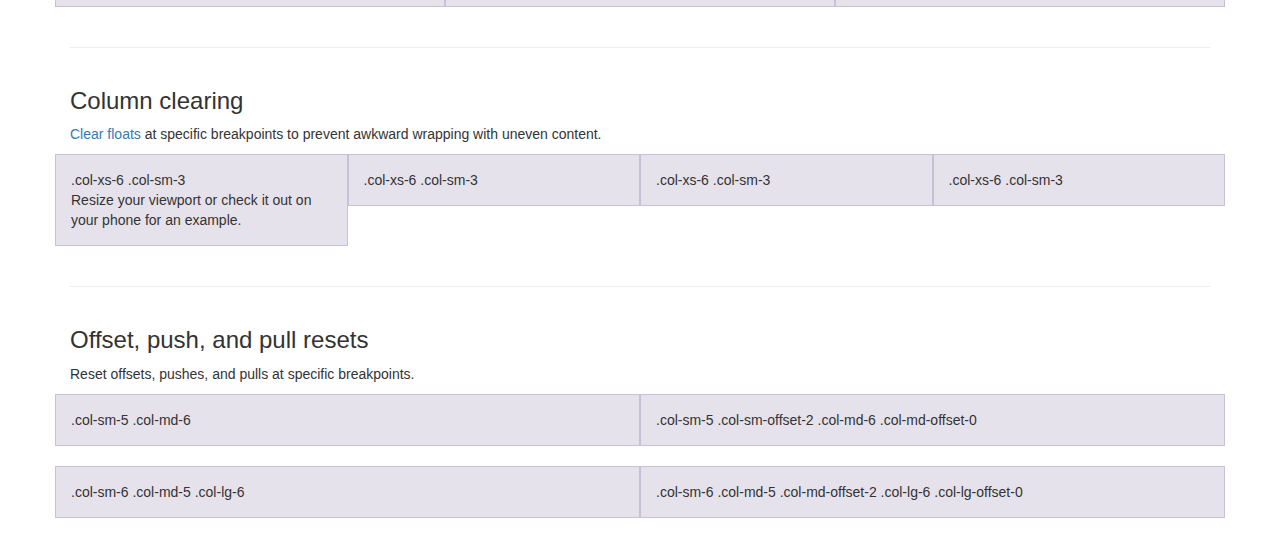
<file: target/SSMDemo/bootstrap-3.3.7/docs/examples/grid/index.html>
<!DOCTYPE html>
<html lang="en">
  <head>
    <meta charset="utf-8">
    <meta http-equiv="X-UA-Compatible" content="IE=edge">
    <meta name="viewport" content="width=device-width, initial-scale=1">
    <!-- The above 3 meta tags *must* come first in the head; any other head content must come *after* these tags -->
    <meta name="description" content="">
    <meta name="author" content="">
    <link rel="icon" href="../../favicon.ico">

    <title>Grid Template for Bootstrap</title>

    <!-- Bootstrap core CSS -->
    <link href="../../dist/css/bootstrap.min.css" rel="stylesheet">

    <!-- IE10 viewport hack for Surface/desktop Windows 8 bug -->
    <link href="../../assets/css/ie10-viewport-bug-workaround.css" rel="stylesheet">

    <!-- Custom styles for this template -->
    <link href="grid.css" rel="stylesheet">

    <!-- Just for debugging purposes. Don't actually copy these 2 lines! -->
    <!--[if lt IE 9]><script src="../../assets/js/ie8-responsive-file-warning.js"></script><![endif]-->
    <script src="../../assets/js/ie-emulation-modes-warning.js"></script>

    <!-- HTML5 shim and Respond.js for IE8 support of HTML5 elements and media queries -->
    <!--[if lt IE 9]>
      <script src="https://oss.maxcdn.com/html5shiv/3.7.3/html5shiv.min.js"></script>
      <script src="https://oss.maxcdn.com/respond/1.4.2/respond.min.js"></script>
    <![endif]-->
  </head>

  <body>
    <div class="container">

      <div class="page-header">
        <h1>Bootstrap grid examples</h1>
        <p class="lead">Basic grid layouts to get you familiar with building within the Bootstrap grid system.</p>
      </div>

      <h3>Three equal columns</h3>
      <p>Get three equal-width columns <strong>starting at desktops and scaling to large desktops</strong>. On mobile devices, tablets and below, the columns will automatically stack.</p>
      <div class="row">
        <div class="col-md-4">.col-md-4</div>
        <div class="col-md-4">.col-md-4</div>
        <div class="col-md-4">.col-md-4</div>
      </div>

      <h3>Three unequal columns</h3>
      <p>Get three columns <strong>starting at desktops and scaling to large desktops</strong> of various widths. Remember, grid columns should add up to twelve for a single horizontal block. More than that, and columns start stacking no matter the viewport.</p>
      <div class="row">
        <div class="col-md-3">.col-md-3</div>
        <div class="col-md-6">.col-md-6</div>
        <div class="col-md-3">.col-md-3</div>
      </div>

      <h3>Two columns</h3>
      <p>Get two columns <strong>starting at desktops and scaling to large desktops</strong>.</p>
      <div class="row">
        <div class="col-md-8">.col-md-8</div>
        <div class="col-md-4">.col-md-4</div>
      </div>

      <h3>Full width, single column</h3>
      <p class="text-warning">No grid classes are necessary for full-width elements.</p>

      <hr>

      <h3>Two columns with two nested columns</h3>
      <p>Per the documentation, nesting is easy—just put a row of columns within an existing column. This gives you two columns <strong>starting at desktops and scaling to large desktops</strong>, with another two (equal widths) within the larger column.</p>
      <p>At mobile device sizes, tablets and down, these columns and their nested columns will stack.</p>
      <div class="row">
        <div class="col-md-8">
          .col-md-8
          <div class="row">
            <div class="col-md-6">.col-md-6</div>
            <div class="col-md-6">.col-md-6</div>
          </div>
        </div>
        <div class="col-md-4">.col-md-4</div>
      </div>

      <hr>

      <h3>Mixed: mobile and desktop</h3>
      <p>The Bootstrap 3 grid system has four tiers of classes: xs (phones), sm (tablets), md (desktops), and lg (larger desktops). You can use nearly any combination of these classes to create more dynamic and flexible layouts.</p>
      <p>Each tier of classes scales up, meaning if you plan on setting the same widths for xs and sm, you only need to specify xs.</p>
      <div class="row">
        <div class="col-xs-12 col-md-8">.col-xs-12 .col-md-8</div>
        <div class="col-xs-6 col-md-4">.col-xs-6 .col-md-4</div>
      </div>
      <div class="row">
        <div class="col-xs-6 col-md-4">.col-xs-6 .col-md-4</div>
        <div class="col-xs-6 col-md-4">.col-xs-6 .col-md-4</div>
        <div class="col-xs-6 col-md-4">.col-xs-6 .col-md-4</div>
      </div>
      <div class="row">
        <div class="col-xs-6">.col-xs-6</div>
        <div class="col-xs-6">.col-xs-6</div>
      </div>

      <hr>

      <h3>Mixed: mobile, tablet, and desktop</h3>
      <p></p>
      <div class="row">
        <div class="col-xs-12 col-sm-6 col-lg-8">.col-xs-12 .col-sm-6 .col-lg-8</div>
        <div class="col-xs-6 col-lg-4">.col-xs-6 .col-lg-4</div>
      </div>
      <div class="row">
        <div class="col-xs-6 col-sm-4">.col-xs-6 .col-sm-4</div>
        <div class="col-xs-6 col-sm-4">.col-xs-6 .col-sm-4</div>
        <div class="col-xs-6 col-sm-4">.col-xs-6 .col-sm-4</div>
      </div>

      <hr>

      <h3>Column clearing</h3>
      <p><a href="http://getbootstrap.com/css/#grid-responsive-resets">Clear floats</a> at specific breakpoints to prevent awkward wrapping with uneven content.</p>
      <div class="row">
        <div class="col-xs-6 col-sm-3">
          .col-xs-6 .col-sm-3
          <br>
          Resize your viewport or check it out on your phone for an example.
        </div>
        <div class="col-xs-6 col-sm-3">.col-xs-6 .col-sm-3</div>

        <!-- Add the extra clearfix for only the required viewport -->
        <div class="clearfix visible-xs"></div>

        <div class="col-xs-6 col-sm-3">.col-xs-6 .col-sm-3</div>
        <div class="col-xs-6 col-sm-3">.col-xs-6 .col-sm-3</div>
      </div>

      <hr>

      <h3>Offset, push, and pull resets</h3>
      <p>Reset offsets, pushes, and pulls at specific breakpoints.</p>
      <div class="row">
        <div class="col-sm-5 col-md-6">.col-sm-5 .col-md-6</div>
        <div class="col-sm-5 col-sm-offset-2 col-md-6 col-md-offset-0">.col-sm-5 .col-sm-offset-2 .col-md-6 .col-md-offset-0</div>
      </div>
      <div class="row">
        <div class="col-sm-6 col-md-5 col-lg-6">.col-sm-6 .col-md-5 .col-lg-6</div>
        <div class="col-sm-6 col-md-5 col-md-offset-2 col-lg-6 col-lg-offset-0">.col-sm-6 .col-md-5 .col-md-offset-2 .col-lg-6 .col-lg-offset-0</div>
      </div>


    </div> <!-- /container -->


    <!-- IE10 viewport hack for Surface/desktop Windows 8 bug -->
    <script src="../../assets/js/ie10-viewport-bug-workaround.js"></script>
  </body>
</html>
</file>
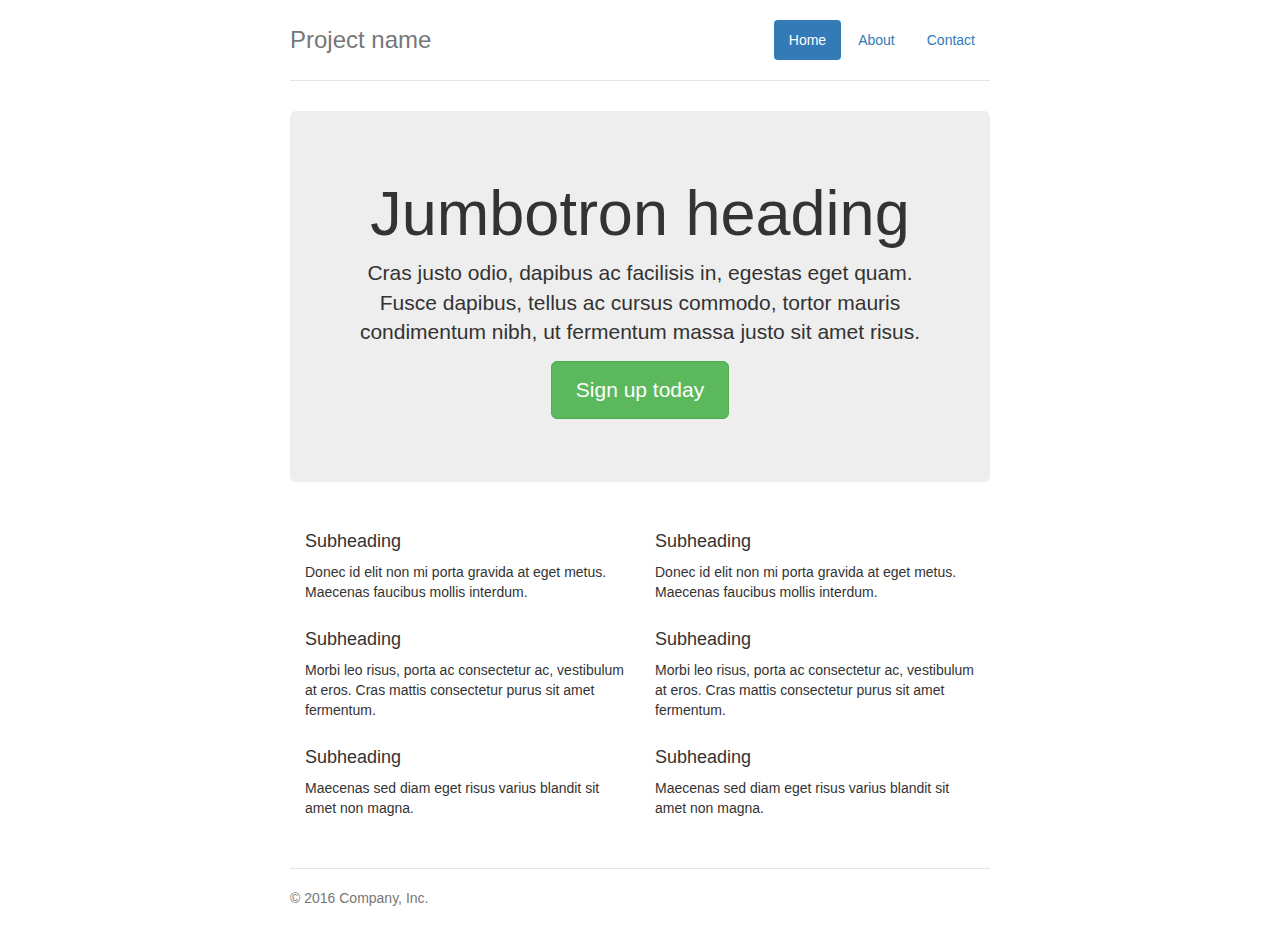
<file: target/SSMDemo/bootstrap-3.3.7/docs/examples/jumbotron-narrow/index.html>
<!DOCTYPE html>
<html lang="en">
  <head>
    <meta charset="utf-8">
    <meta http-equiv="X-UA-Compatible" content="IE=edge">
    <meta name="viewport" content="width=device-width, initial-scale=1">
    <!-- The above 3 meta tags *must* come first in the head; any other head content must come *after* these tags -->
    <meta name="description" content="">
    <meta name="author" content="">
    <link rel="icon" href="../../favicon.ico">

    <title>Narrow Jumbotron Template for Bootstrap</title>

    <!-- Bootstrap core CSS -->
    <link href="../../dist/css/bootstrap.min.css" rel="stylesheet">

    <!-- IE10 viewport hack for Surface/desktop Windows 8 bug -->
    <link href="../../assets/css/ie10-viewport-bug-workaround.css" rel="stylesheet">

    <!-- Custom styles for this template -->
    <link href="jumbotron-narrow.css" rel="stylesheet">

    <!-- Just for debugging purposes. Don't actually copy these 2 lines! -->
    <!--[if lt IE 9]><script src="../../assets/js/ie8-responsive-file-warning.js"></script><![endif]-->
    <script src="../../assets/js/ie-emulation-modes-warning.js"></script>

    <!-- HTML5 shim and Respond.js for IE8 support of HTML5 elements and media queries -->
    <!--[if lt IE 9]>
      <script src="https://oss.maxcdn.com/html5shiv/3.7.3/html5shiv.min.js"></script>
      <script src="https://oss.maxcdn.com/respond/1.4.2/respond.min.js"></script>
    <![endif]-->
  </head>

  <body>

    <div class="container">
      <div class="header clearfix">
        <nav>
          <ul class="nav nav-pills pull-right">
            <li role="presentation" class="active"><a href="#">Home</a></li>
            <li role="presentation"><a href="#">About</a></li>
            <li role="presentation"><a href="#">Contact</a></li>
          </ul>
        </nav>
        <h3 class="text-muted">Project name</h3>
      </div>

      <div class="jumbotron">
        <h1>Jumbotron heading</h1>
        <p class="lead">Cras justo odio, dapibus ac facilisis in, egestas eget quam. Fusce dapibus, tellus ac cursus commodo, tortor mauris condimentum nibh, ut fermentum massa justo sit amet risus.</p>
        <p><a class="btn btn-lg btn-success" href="#" role="button">Sign up today</a></p>
      </div>

      <div class="row marketing">
        <div class="col-lg-6">
          <h4>Subheading</h4>
          <p>Donec id elit non mi porta gravida at eget metus. Maecenas faucibus mollis interdum.</p>

          <h4>Subheading</h4>
          <p>Morbi leo risus, porta ac consectetur ac, vestibulum at eros. Cras mattis consectetur purus sit amet fermentum.</p>

          <h4>Subheading</h4>
          <p>Maecenas sed diam eget risus varius blandit sit amet non magna.</p>
        </div>

        <div class="col-lg-6">
          <h4>Subheading</h4>
          <p>Donec id elit non mi porta gravida at eget metus. Maecenas faucibus mollis interdum.</p>

          <h4>Subheading</h4>
          <p>Morbi leo risus, porta ac consectetur ac, vestibulum at eros. Cras mattis consectetur purus sit amet fermentum.</p>

          <h4>Subheading</h4>
          <p>Maecenas sed diam eget risus varius blandit sit amet non magna.</p>
        </div>
      </div>

      <footer class="footer">
        <p>&copy; 2016 Company, Inc.</p>
      </footer>

    </div> <!-- /container -->


    <!-- IE10 viewport hack for Surface/desktop Windows 8 bug -->
    <script src="../../assets/js/ie10-viewport-bug-workaround.js"></script>
  </body>
</html>
</file>
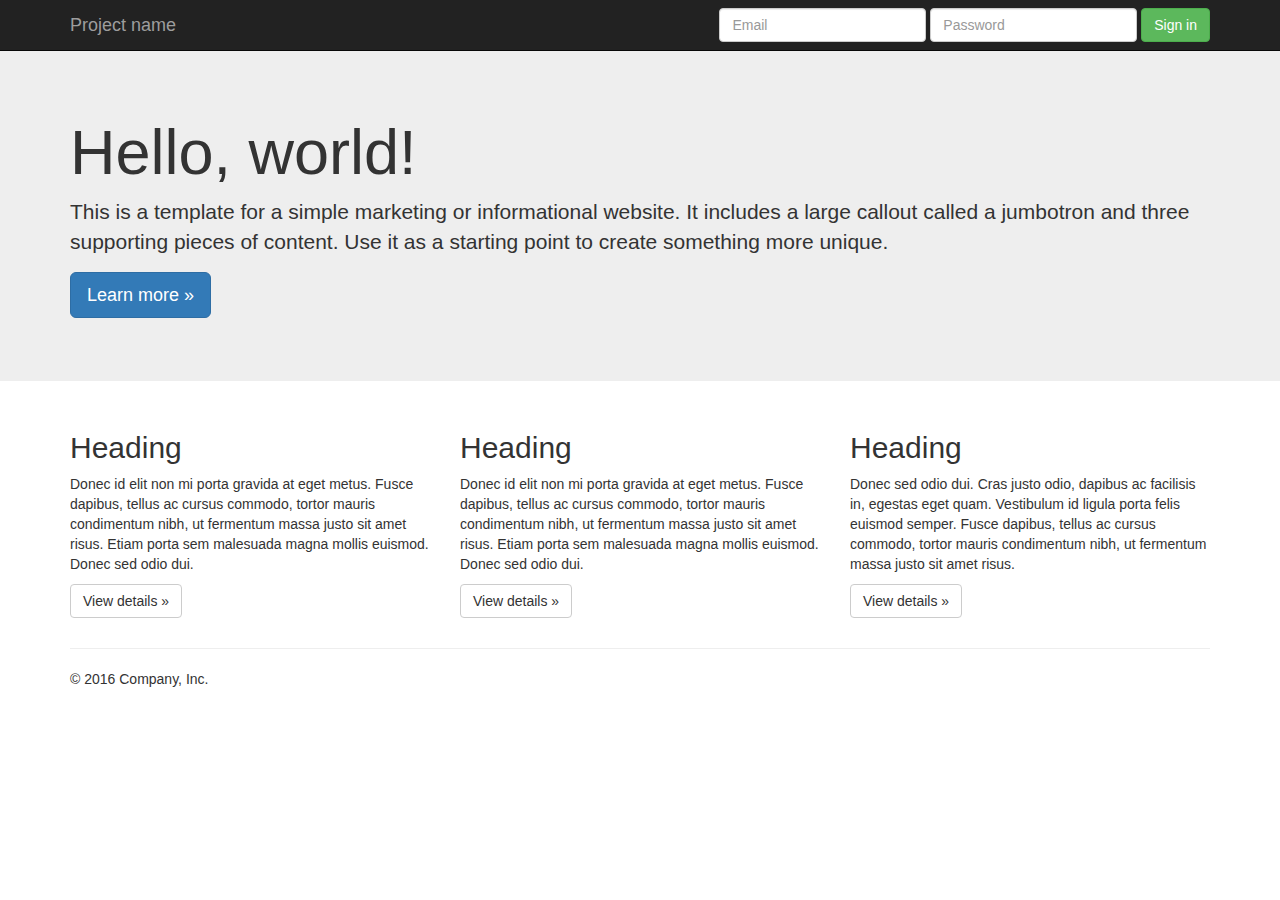
<file: target/SSMDemo/bootstrap-3.3.7/docs/examples/jumbotron/index.html>
<!DOCTYPE html>
<html lang="en">
  <head>
    <meta charset="utf-8">
    <meta http-equiv="X-UA-Compatible" content="IE=edge">
    <meta name="viewport" content="width=device-width, initial-scale=1">
    <!-- The above 3 meta tags *must* come first in the head; any other head content must come *after* these tags -->
    <meta name="description" content="">
    <meta name="author" content="">
    <link rel="icon" href="../../favicon.ico">

    <title>Jumbotron Template for Bootstrap</title>

    <!-- Bootstrap core CSS -->
    <link href="../../dist/css/bootstrap.min.css" rel="stylesheet">

    <!-- IE10 viewport hack for Surface/desktop Windows 8 bug -->
    <link href="../../assets/css/ie10-viewport-bug-workaround.css" rel="stylesheet">

    <!-- Custom styles for this template -->
    <link href="jumbotron.css" rel="stylesheet">

    <!-- Just for debugging purposes. Don't actually copy these 2 lines! -->
    <!--[if lt IE 9]><script src="../../assets/js/ie8-responsive-file-warning.js"></script><![endif]-->
    <script src="../../assets/js/ie-emulation-modes-warning.js"></script>

    <!-- HTML5 shim and Respond.js for IE8 support of HTML5 elements and media queries -->
    <!--[if lt IE 9]>
      <script src="https://oss.maxcdn.com/html5shiv/3.7.3/html5shiv.min.js"></script>
      <script src="https://oss.maxcdn.com/respond/1.4.2/respond.min.js"></script>
    <![endif]-->
  </head>

  <body>

    <nav class="navbar navbar-inverse navbar-fixed-top">
      <div class="container">
        <div class="navbar-header">
          <button type="button" class="navbar-toggle collapsed" data-toggle="collapse" data-target="#navbar" aria-expanded="false" aria-controls="navbar">
            <span class="sr-only">Toggle navigation</span>
            <span class="icon-bar"></span>
            <span class="icon-bar"></span>
            <span class="icon-bar"></span>
          </button>
          <a class="navbar-brand" href="#">Project name</a>
        </div>
        <div id="navbar" class="navbar-collapse collapse">
          <form class="navbar-form navbar-right">
            <div class="form-group">
              <input type="text" placeholder="Email" class="form-control">
            </div>
            <div class="form-group">
              <input type="password" placeholder="Password" class="form-control">
            </div>
            <button type="submit" class="btn btn-success">Sign in</button>
          </form>
        </div><!--/.navbar-collapse -->
      </div>
    </nav>

    <!-- Main jumbotron for a primary marketing message or call to action -->
    <div class="jumbotron">
      <div class="container">
        <h1>Hello, world!</h1>
        <p>This is a template for a simple marketing or informational website. It includes a large callout called a jumbotron and three supporting pieces of content. Use it as a starting point to create something more unique.</p>
        <p><a class="btn btn-primary btn-lg" href="#" role="button">Learn more &raquo;</a></p>
      </div>
    </div>

    <div class="container">
      <!-- Example row of columns -->
      <div class="row">
        <div class="col-md-4">
          <h2>Heading</h2>
          <p>Donec id elit non mi porta gravida at eget metus. Fusce dapibus, tellus ac cursus commodo, tortor mauris condimentum nibh, ut fermentum massa justo sit amet risus. Etiam porta sem malesuada magna mollis euismod. Donec sed odio dui. </p>
          <p><a class="btn btn-default" href="#" role="button">View details &raquo;</a></p>
        </div>
        <div class="col-md-4">
          <h2>Heading</h2>
          <p>Donec id elit non mi porta gravida at eget metus. Fusce dapibus, tellus ac cursus commodo, tortor mauris condimentum nibh, ut fermentum massa justo sit amet risus. Etiam porta sem malesuada magna mollis euismod. Donec sed odio dui. </p>
          <p><a class="btn btn-default" href="#" role="button">View details &raquo;</a></p>
       </div>
        <div class="col-md-4">
          <h2>Heading</h2>
          <p>Donec sed odio dui. Cras justo odio, dapibus ac facilisis in, egestas eget quam. Vestibulum id ligula porta felis euismod semper. Fusce dapibus, tellus ac cursus commodo, tortor mauris condimentum nibh, ut fermentum massa justo sit amet risus.</p>
          <p><a class="btn btn-default" href="#" role="button">View details &raquo;</a></p>
        </div>
      </div>

      <hr>

      <footer>
        <p>&copy; 2016 Company, Inc.</p>
      </footer>
    </div> <!-- /container -->


    <!-- Bootstrap core JavaScript
    ================================================== -->
    <!-- Placed at the end of the document so the pages load faster -->
    <script src="https://ajax.googleapis.com/ajax/libs/jquery/1.12.4/jquery.min.js"></script>
    <script>window.jQuery || document.write('<script src="../../assets/js/vendor/jquery.min.js"><\/script>')</script>
    <script src="../../dist/js/bootstrap.min.js"></script>
    <!-- IE10 viewport hack for Surface/desktop Windows 8 bug -->
    <script src="../../assets/js/ie10-viewport-bug-workaround.js"></script>
  </body>
</html>
</file>
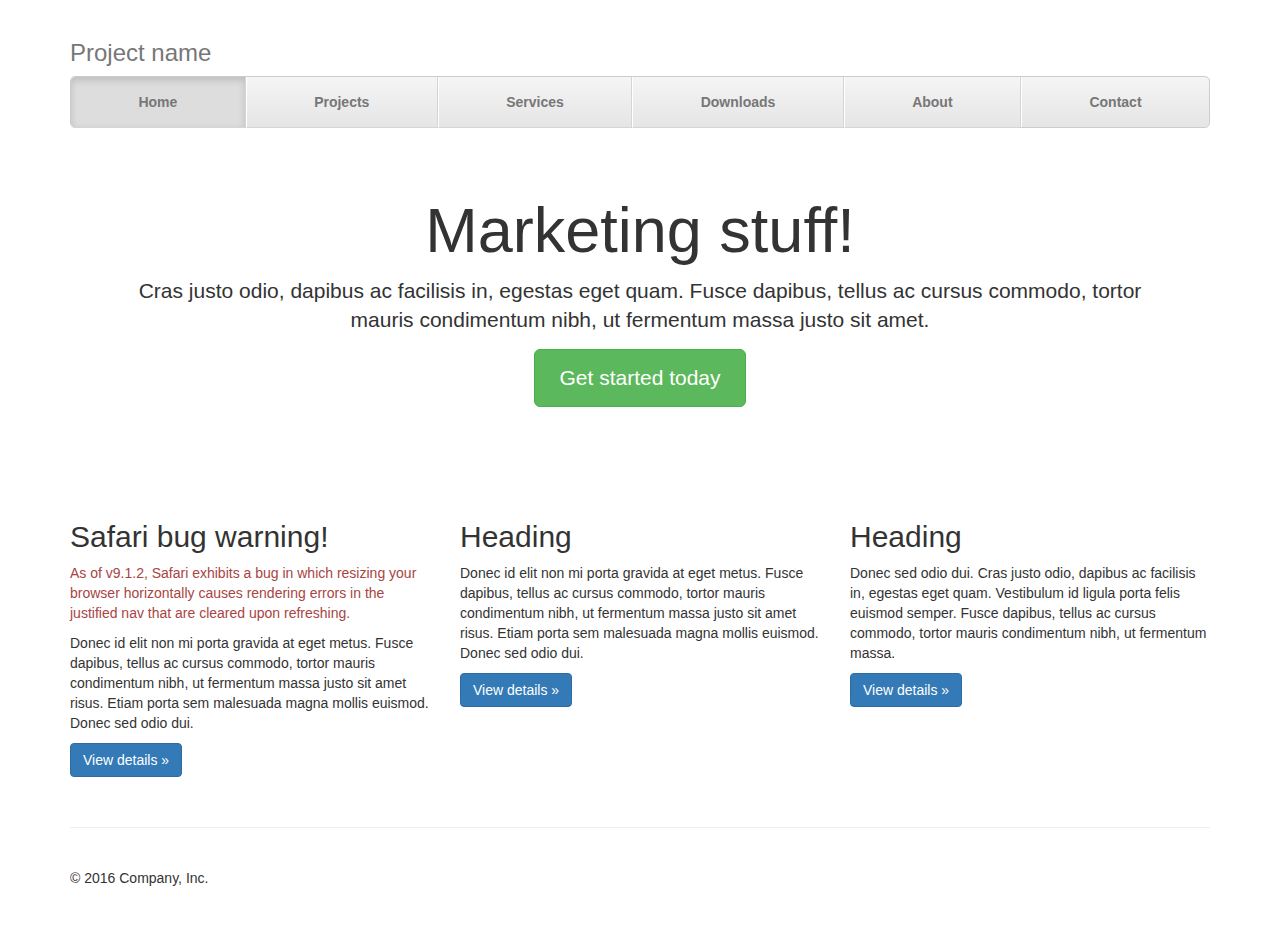
<file: target/SSMDemo/bootstrap-3.3.7/docs/examples/justified-nav/index.html>
<!DOCTYPE html>
<html lang="en">
  <head>
    <meta charset="utf-8">
    <meta http-equiv="X-UA-Compatible" content="IE=edge">
    <meta name="viewport" content="width=device-width, initial-scale=1">
    <!-- The above 3 meta tags *must* come first in the head; any other head content must come *after* these tags -->
    <meta name="description" content="">
    <meta name="author" content="">
    <link rel="icon" href="../../favicon.ico">

    <title>Justified Nav Template for Bootstrap</title>

    <!-- Bootstrap core CSS -->
    <link href="../../dist/css/bootstrap.min.css" rel="stylesheet">

    <!-- IE10 viewport hack for Surface/desktop Windows 8 bug -->
    <link href="../../assets/css/ie10-viewport-bug-workaround.css" rel="stylesheet">

    <!-- Custom styles for this template -->
    <link href="justified-nav.css" rel="stylesheet">

    <!-- Just for debugging purposes. Don't actually copy these 2 lines! -->
    <!--[if lt IE 9]><script src="../../assets/js/ie8-responsive-file-warning.js"></script><![endif]-->
    <script src="../../assets/js/ie-emulation-modes-warning.js"></script>

    <!-- HTML5 shim and Respond.js for IE8 support of HTML5 elements and media queries -->
    <!--[if lt IE 9]>
      <script src="https://oss.maxcdn.com/html5shiv/3.7.3/html5shiv.min.js"></script>
      <script src="https://oss.maxcdn.com/respond/1.4.2/respond.min.js"></script>
    <![endif]-->
  </head>

  <body>

    <div class="container">

      <!-- The justified navigation menu is meant for single line per list item.
           Multiple lines will require custom code not provided by Bootstrap. -->
      <div class="masthead">
        <h3 class="text-muted">Project name</h3>
        <nav>
          <ul class="nav nav-justified">
            <li class="active"><a href="#">Home</a></li>
            <li><a href="#">Projects</a></li>
            <li><a href="#">Services</a></li>
            <li><a href="#">Downloads</a></li>
            <li><a href="#">About</a></li>
            <li><a href="#">Contact</a></li>
          </ul>
        </nav>
      </div>

      <!-- Jumbotron -->
      <div class="jumbotron">
        <h1>Marketing stuff!</h1>
        <p class="lead">Cras justo odio, dapibus ac facilisis in, egestas eget quam. Fusce dapibus, tellus ac cursus commodo, tortor mauris condimentum nibh, ut fermentum massa justo sit amet.</p>
        <p><a class="btn btn-lg btn-success" href="#" role="button">Get started today</a></p>
      </div>

      <!-- Example row of columns -->
      <div class="row">
        <div class="col-lg-4">
          <h2>Safari bug warning!</h2>
          <p class="text-danger">As of v9.1.2, Safari exhibits a bug in which resizing your browser horizontally causes rendering errors in the justified nav that are cleared upon refreshing.</p>
          <p>Donec id elit non mi porta gravida at eget metus. Fusce dapibus, tellus ac cursus commodo, tortor mauris condimentum nibh, ut fermentum massa justo sit amet risus. Etiam porta sem malesuada magna mollis euismod. Donec sed odio dui. </p>
          <p><a class="btn btn-primary" href="#" role="button">View details &raquo;</a></p>
        </div>
        <div class="col-lg-4">
          <h2>Heading</h2>
          <p>Donec id elit non mi porta gravida at eget metus. Fusce dapibus, tellus ac cursus commodo, tortor mauris condimentum nibh, ut fermentum massa justo sit amet risus. Etiam porta sem malesuada magna mollis euismod. Donec sed odio dui. </p>
          <p><a class="btn btn-primary" href="#" role="button">View details &raquo;</a></p>
       </div>
        <div class="col-lg-4">
          <h2>Heading</h2>
          <p>Donec sed odio dui. Cras justo odio, dapibus ac facilisis in, egestas eget quam. Vestibulum id ligula porta felis euismod semper. Fusce dapibus, tellus ac cursus commodo, tortor mauris condimentum nibh, ut fermentum massa.</p>
          <p><a class="btn btn-primary" href="#" role="button">View details &raquo;</a></p>
        </div>
      </div>

      <!-- Site footer -->
      <footer class="footer">
        <p>&copy; 2016 Company, Inc.</p>
      </footer>

    </div> <!-- /container -->


    <!-- IE10 viewport hack for Surface/desktop Windows 8 bug -->
    <script src="../../assets/js/ie10-viewport-bug-workaround.js"></script>
  </body>
</html>
</file>
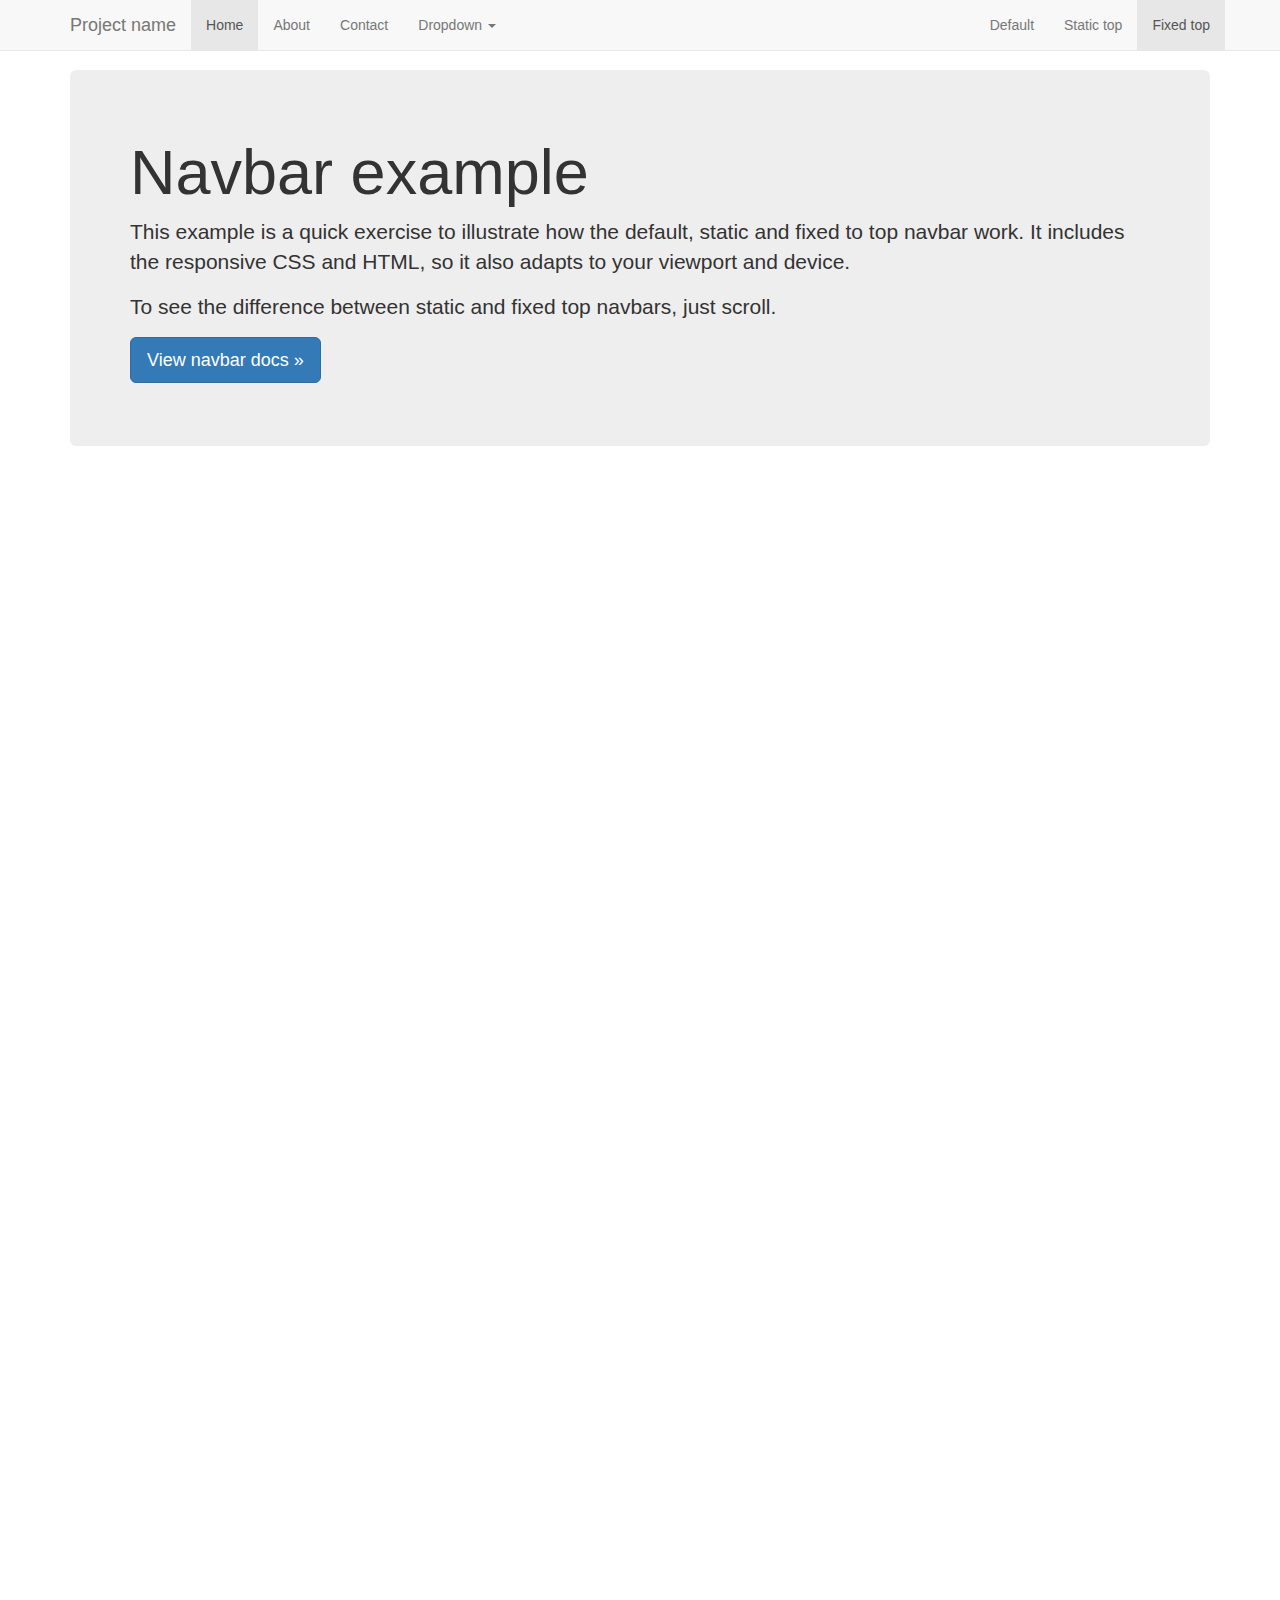
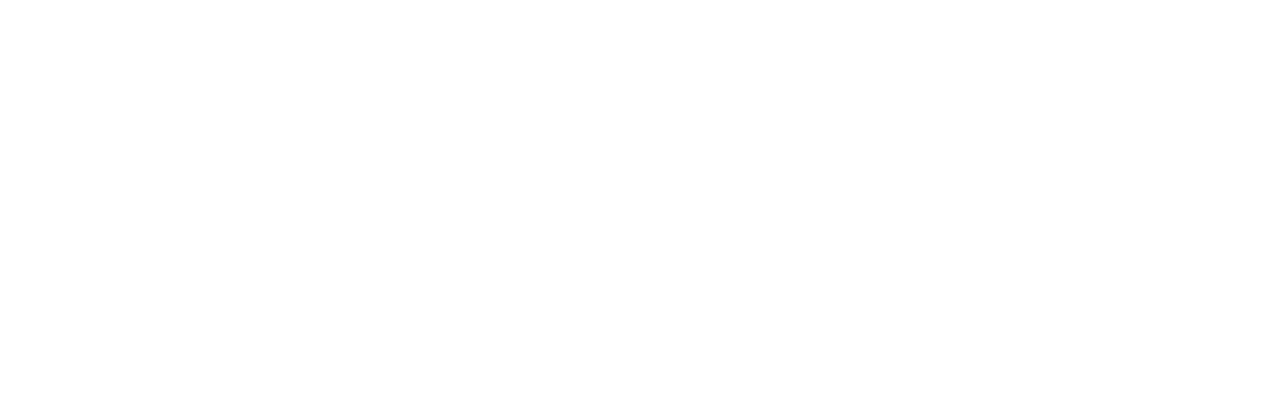
<file: target/SSMDemo/bootstrap-3.3.7/docs/examples/navbar-fixed-top/index.html>
<!DOCTYPE html>
<html lang="en">
  <head>
    <meta charset="utf-8">
    <meta http-equiv="X-UA-Compatible" content="IE=edge">
    <meta name="viewport" content="width=device-width, initial-scale=1">
    <!-- The above 3 meta tags *must* come first in the head; any other head content must come *after* these tags -->
    <meta name="description" content="">
    <meta name="author" content="">
    <link rel="icon" href="../../favicon.ico">

    <title>Fixed Top Navbar Example for Bootstrap</title>

    <!-- Bootstrap core CSS -->
    <link href="../../dist/css/bootstrap.min.css" rel="stylesheet">

    <!-- IE10 viewport hack for Surface/desktop Windows 8 bug -->
    <link href="../../assets/css/ie10-viewport-bug-workaround.css" rel="stylesheet">

    <!-- Custom styles for this template -->
    <link href="navbar-fixed-top.css" rel="stylesheet">

    <!-- Just for debugging purposes. Don't actually copy these 2 lines! -->
    <!--[if lt IE 9]><script src="../../assets/js/ie8-responsive-file-warning.js"></script><![endif]-->
    <script src="../../assets/js/ie-emulation-modes-warning.js"></script>

    <!-- HTML5 shim and Respond.js for IE8 support of HTML5 elements and media queries -->
    <!--[if lt IE 9]>
      <script src="https://oss.maxcdn.com/html5shiv/3.7.3/html5shiv.min.js"></script>
      <script src="https://oss.maxcdn.com/respond/1.4.2/respond.min.js"></script>
    <![endif]-->
  </head>

  <body>

    <!-- Fixed navbar -->
    <nav class="navbar navbar-default navbar-fixed-top">
      <div class="container">
        <div class="navbar-header">
          <button type="button" class="navbar-toggle collapsed" data-toggle="collapse" data-target="#navbar" aria-expanded="false" aria-controls="navbar">
            <span class="sr-only">Toggle navigation</span>
            <span class="icon-bar"></span>
            <span class="icon-bar"></span>
            <span class="icon-bar"></span>
          </button>
          <a class="navbar-brand" href="#">Project name</a>
        </div>
        <div id="navbar" class="navbar-collapse collapse">
          <ul class="nav navbar-nav">
            <li class="active"><a href="#">Home</a></li>
            <li><a href="#about">About</a></li>
            <li><a href="#contact">Contact</a></li>
            <li class="dropdown">
              <a href="#" class="dropdown-toggle" data-toggle="dropdown" role="button" aria-haspopup="true" aria-expanded="false">Dropdown <span class="caret"></span></a>
              <ul class="dropdown-menu">
                <li><a href="#">Action</a></li>
                <li><a href="#">Another action</a></li>
                <li><a href="#">Something else here</a></li>
                <li role="separator" class="divider"></li>
                <li class="dropdown-header">Nav header</li>
                <li><a href="#">Separated link</a></li>
                <li><a href="#">One more separated link</a></li>
              </ul>
            </li>
          </ul>
          <ul class="nav navbar-nav navbar-right">
            <li><a href="../navbar/">Default</a></li>
            <li><a href="../navbar-static-top/">Static top</a></li>
            <li class="active"><a href="./">Fixed top <span class="sr-only">(current)</span></a></li>
          </ul>
        </div><!--/.nav-collapse -->
      </div>
    </nav>

    <div class="container">

      <!-- Main component for a primary marketing message or call to action -->
      <div class="jumbotron">
        <h1>Navbar example</h1>
        <p>This example is a quick exercise to illustrate how the default, static and fixed to top navbar work. It includes the responsive CSS and HTML, so it also adapts to your viewport and device.</p>
        <p>To see the difference between static and fixed top navbars, just scroll.</p>
        <p>
          <a class="btn btn-lg btn-primary" href="../../components/#navbar" role="button">View navbar docs &raquo;</a>
        </p>
      </div>

    </div> <!-- /container -->


    <!-- Bootstrap core JavaScript
    ================================================== -->
    <!-- Placed at the end of the document so the pages load faster -->
    <script src="https://ajax.googleapis.com/ajax/libs/jquery/1.12.4/jquery.min.js"></script>
    <script>window.jQuery || document.write('<script src="../../assets/js/vendor/jquery.min.js"><\/script>')</script>
    <script src="../../dist/js/bootstrap.min.js"></script>
    <!-- IE10 viewport hack for Surface/desktop Windows 8 bug -->
    <script src="../../assets/js/ie10-viewport-bug-workaround.js"></script>
  </body>
</html>
</file>
<file: target/SSMDemo/bootstrap-3.3.7/docs/examples/blog/blog.css>
/*
 * Globals
 */

body {
  font-family: Georgia, "Times New Roman", Times, serif;
  color: #555;
}

h1, .h1,
h2, .h2,
h3, .h3,
h4, .h4,
h5, .h5,
h6, .h6 {
  margin-top: 0;
  font-family: "Helvetica Neue", Helvetica, Arial, sans-serif;
  font-weight: normal;
  color: #333;
}


/*
 * Override Bootstrap's default container.
 */

@media (min-width: 1200px) {
  .container {
    width: 970px;
  }
}


/*
 * Masthead for nav
 */

.blog-masthead {
  background-color: #428bca;
  -webkit-box-shadow: inset 0 -2px 5px rgba(0,0,0,.1);
          box-shadow: inset 0 -2px 5px rgba(0,0,0,.1);
}

/* Nav links */
.blog-nav-item {
  position: relative;
  display: inline-block;
  padding: 10px;
  font-weight: 500;
  color: #cdddeb;
}
.blog-nav-item:hover,
.blog-nav-item:focus {
  color: #fff;
  text-decoration: none;
}

/* Active state gets a caret at the bottom */
.blog-nav .active {
  color: #fff;
}
.blog-nav .active:after {
  position: absolute;
  bottom: 0;
  left: 50%;
  width: 0;
  height: 0;
  margin-left: -5px;
  vertical-align: middle;
  content: " ";
  border-right: 5px solid transparent;
  border-bottom: 5px solid;
  border-left: 5px solid transparent;
}


/*
 * Blog name and description
 */

.blog-header {
  padding-top: 20px;
  padding-bottom: 20px;
}
.blog-title {
  margin-top: 30px;
  margin-bottom: 0;
  font-size: 60px;
  font-weight: normal;
}
.blog-description {
  font-size: 20px;
  color: #999;
}


/*
 * Main column and sidebar layout
 */

.blog-main {
  font-size: 18px;
  line-height: 1.5;
}

/* Sidebar modules for boxing content */
.sidebar-module {
  padding: 15px;
  margin: 0 -15px 15px;
}
.sidebar-module-inset {
  padding: 15px;
  background-color: #f5f5f5;
  border-radius: 4px;
}
.sidebar-module-inset p:last-child,
.sidebar-module-inset ul:last-child,
.sidebar-module-inset ol:last-child {
  margin-bottom: 0;
}


/* Pagination */
.pager {
  margin-bottom: 60px;
  text-align: left;
}
.pager > li > a {
  width: 140px;
  padding: 10px 20px;
  text-align: center;
  border-radius: 30px;
}


/*
 * Blog posts
 */

.blog-post {
  margin-bottom: 60px;
}
.blog-post-title {
  margin-bottom: 5px;
  font-size: 40px;
}
.blog-post-meta {
  margin-bottom: 20px;
  color: #999;
}


/*
 * Footer
 */

.blog-footer {
  padding: 40px 0;
  color: #999;
  text-align: center;
  background-color: #f9f9f9;
  border-top: 1px solid #e5e5e5;
}
.blog-footer p:last-child {
  margin-bottom: 0;
}
</file>
<file: target/SSMDemo/bootstrap-3.3.7/docs/examples/carousel/carousel.css>
/* GLOBAL STYLES
-------------------------------------------------- */
/* Padding below the footer and lighter body text */

body {
  padding-bottom: 40px;
  color: #5a5a5a;
}


/* CUSTOMIZE THE NAVBAR
-------------------------------------------------- */

/* Special class on .container surrounding .navbar, used for positioning it into place. */
.navbar-wrapper {
  position: absolute;
  top: 0;
  right: 0;
  left: 0;
  z-index: 20;
}

/* Flip around the padding for proper display in narrow viewports */
.navbar-wrapper > .container {
  padding-right: 0;
  padding-left: 0;
}
.navbar-wrapper .navbar {
  padding-right: 15px;
  padding-left: 15px;
}
.navbar-wrapper .navbar .container {
  width: auto;
}


/* CUSTOMIZE THE CAROUSEL
-------------------------------------------------- */

/* Carousel base class */
.carousel {
  height: 500px;
  margin-bottom: 60px;
}
/* Since positioning the image, we need to help out the caption */
.carousel-caption {
  z-index: 10;
}

/* Declare heights because of positioning of img element */
.carousel .item {
  height: 500px;
  background-color: #777;
}
.carousel-inner > .item > img {
  position: absolute;
  top: 0;
  left: 0;
  min-width: 100%;
  height: 500px;
}


/* MARKETING CONTENT
-------------------------------------------------- */

/* Center align the text within the three columns below the carousel */
.marketing .col-lg-4 {
  margin-bottom: 20px;
  text-align: center;
}
.marketing h2 {
  font-weight: normal;
}
.marketing .col-lg-4 p {
  margin-right: 10px;
  margin-left: 10px;
}


/* Featurettes
------------------------- */

.featurette-divider {
  margin: 80px 0; /* Space out the Bootstrap <hr> more */
}

/* Thin out the marketing headings */
.featurette-heading {
  font-weight: 300;
  line-height: 1;
  letter-spacing: -1px;
}


/* RESPONSIVE CSS
-------------------------------------------------- */

@media (min-width: 768px) {
  /* Navbar positioning foo */
  .navbar-wrapper {
    margin-top: 20px;
  }
  .navbar-wrapper .container {
    padding-right: 15px;
    padding-left: 15px;
  }
  .navbar-wrapper .navbar {
    padding-right: 0;
    padding-left: 0;
  }

  /* The navbar becomes detached from the top, so we round the corners */
  .navbar-wrapper .navbar {
    border-radius: 4px;
  }

  /* Bump up size of carousel content */
  .carousel-caption p {
    margin-bottom: 20px;
    font-size: 21px;
    line-height: 1.4;
  }

  .featurette-heading {
    font-size: 50px;
  }
}

@media (min-width: 992px) {
  .featurette-heading {
    margin-top: 120px;
  }
}
</file>
<file: target/SSMDemo/bootstrap-3.3.7/docs/examples/cover/cover.css>
/*
 * Globals
 */

/* Links */
a,
a:focus,
a:hover {
  color: #fff;
}

/* Custom default button */
.btn-default,
.btn-default:hover,
.btn-default:focus {
  color: #333;
  text-shadow: none; /* Prevent inheritance from `body` */
  background-color: #fff;
  border: 1px solid #fff;
}


/*
 * Base structure
 */

html,
body {
  height: 100%;
  background-color: #333;
}
body {
  color: #fff;
  text-align: center;
  text-shadow: 0 1px 3px rgba(0,0,0,.5);
}

/* Extra markup and styles for table-esque vertical and horizontal centering */
.site-wrapper {
  display: table;
  width: 100%;
  height: 100%; /* For at least Firefox */
  min-height: 100%;
  -webkit-box-shadow: inset 0 0 100px rgba(0,0,0,.5);
          box-shadow: inset 0 0 100px rgba(0,0,0,.5);
}
.site-wrapper-inner {
  display: table-cell;
  vertical-align: top;
}
.cover-container {
  margin-right: auto;
  margin-left: auto;
}

/* Padding for spacing */
.inner {
  padding: 30px;
}


/*
 * Header
 */
.masthead-brand {
  margin-top: 10px;
  margin-bottom: 10px;
}

.masthead-nav > li {
  display: inline-block;
}
.masthead-nav > li + li {
  margin-left: 20px;
}
.masthead-nav > li > a {
  padding-right: 0;
  padding-left: 0;
  font-size: 16px;
  font-weight: bold;
  color: #fff; /* IE8 proofing */
  color: rgba(255,255,255,.75);
  border-bottom: 2px solid transparent;
}
.masthead-nav > li > a:hover,
.masthead-nav > li > a:focus {
  background-color: transparent;
  border-bottom-color: #a9a9a9;
  border-bottom-color: rgba(255,255,255,.25);
}
.masthead-nav > .active > a,
.masthead-nav > .active > a:hover,
.masthead-nav > .active > a:focus {
  color: #fff;
  border-bottom-color: #fff;
}

@media (min-width: 768px) {
  .masthead-brand {
    float: left;
  }
  .masthead-nav {
    float: right;
  }
}


/*
 * Cover
 */

.cover {
  padding: 0 20px;
}
.cover .btn-lg {
  padding: 10px 20px;
  font-weight: bold;
}


/*
 * Footer
 */

.mastfoot {
  color: #999; /* IE8 proofing */
  color: rgba(255,255,255,.5);
}


/*
 * Affix and center
 */

@media (min-width: 768px) {
  /* Pull out the header and footer */
  .masthead {
    position: fixed;
    top: 0;
  }
  .mastfoot {
    position: fixed;
    bottom: 0;
  }
  /* Start the vertical centering */
  .site-wrapper-inner {
    vertical-align: middle;
  }
  /* Handle the widths */
  .masthead,
  .mastfoot,
  .cover-container {
    width: 100%; /* Must be percentage or pixels for horizontal alignment */
  }
}

@media (min-width: 992px) {
  .masthead,
  .mastfoot,
  .cover-container {
    width: 700px;
  }
}
</file>
<file: target/SSMDemo/bootstrap-3.3.7/docs/examples/dashboard/dashboard.css>
/*
 * Base structure
 */

/* Move down content because we have a fixed navbar that is 50px tall */
body {
  padding-top: 50px;
}


/*
 * Global add-ons
 */

.sub-header {
  padding-bottom: 10px;
  border-bottom: 1px solid #eee;
}

/*
 * Top navigation
 * Hide default border to remove 1px line.
 */
.navbar-fixed-top {
  border: 0;
}

/*
 * Sidebar
 */

/* Hide for mobile, show later */
.sidebar {
  display: none;
}
@media (min-width: 768px) {
  .sidebar {
    position: fixed;
    top: 51px;
    bottom: 0;
    left: 0;
    z-index: 1000;
    display: block;
    padding: 20px;
    overflow-x: hidden;
    overflow-y: auto; /* Scrollable contents if viewport is shorter than content. */
    background-color: #f5f5f5;
    border-right: 1px solid #eee;
  }
}

/* Sidebar navigation */
.nav-sidebar {
  margin-right: -21px; /* 20px padding + 1px border */
  margin-bottom: 20px;
  margin-left: -20px;
}
.nav-sidebar > li > a {
  padding-right: 20px;
  padding-left: 20px;
}
.nav-sidebar > .active > a,
.nav-sidebar > .active > a:hover,
.nav-sidebar > .active > a:focus {
  color: #fff;
  background-color: #428bca;
}


/*
 * Main content
 */

.main {
  padding: 20px;
}
@media (min-width: 768px) {
  .main {
    padding-right: 40px;
    padding-left: 40px;
  }
}
.main .page-header {
  margin-top: 0;
}


/*
 * Placeholder dashboard ideas
 */

.placeholders {
  margin-bottom: 30px;
  text-align: center;
}
.placeholders h4 {
  margin-bottom: 0;
}
.placeholder {
  margin-bottom: 20px;
}
.placeholder img {
  display: inline-block;
  border-radius: 50%;
}
</file>
<file: target/SSMDemo/bootstrap-3.3.7/docs/examples/grid/grid.css>
h4 {
  margin-top: 25px;
}
.row {
  margin-bottom: 20px;
}
.row .row {
  margin-top: 10px;
  margin-bottom: 0;
}
[class*="col-"] {
  padding-top: 15px;
  padding-bottom: 15px;
  background-color: #eee;
  background-color: rgba(86,61,124,.15);
  border: 1px solid #ddd;
  border: 1px solid rgba(86,61,124,.2);
}

hr {
  margin-top: 40px;
  margin-bottom: 40px;
}
</file>
<file: target/SSMDemo/bootstrap-3.3.7/docs/examples/jumbotron-narrow/jumbotron-narrow.css>
/* Space out content a bit */
body {
  padding-top: 20px;
  padding-bottom: 20px;
}

/* Everything but the jumbotron gets side spacing for mobile first views */
.header,
.marketing,
.footer {
  padding-right: 15px;
  padding-left: 15px;
}

/* Custom page header */
.header {
  padding-bottom: 20px;
  border-bottom: 1px solid #e5e5e5;
}
/* Make the masthead heading the same height as the navigation */
.header h3 {
  margin-top: 0;
  margin-bottom: 0;
  line-height: 40px;
}

/* Custom page footer */
.footer {
  padding-top: 19px;
  color: #777;
  border-top: 1px solid #e5e5e5;
}

/* Customize container */
@media (min-width: 768px) {
  .container {
    max-width: 730px;
  }
}
.container-narrow > hr {
  margin: 30px 0;
}

/* Main marketing message and sign up button */
.jumbotron {
  text-align: center;
  border-bottom: 1px solid #e5e5e5;
}
.jumbotron .btn {
  padding: 14px 24px;
  font-size: 21px;
}

/* Supporting marketing content */
.marketing {
  margin: 40px 0;
}
.marketing p + h4 {
  margin-top: 28px;
}

/* Responsive: Portrait tablets and up */
@media screen and (min-width: 768px) {
  /* Remove the padding we set earlier */
  .header,
  .marketing,
  .footer {
    padding-right: 0;
    padding-left: 0;
  }
  /* Space out the masthead */
  .header {
    margin-bottom: 30px;
  }
  /* Remove the bottom border on the jumbotron for visual effect */
  .jumbotron {
    border-bottom: 0;
  }
}
</file>
<file: target/SSMDemo/bootstrap-3.3.7/docs/examples/jumbotron/jumbotron.css>
/* Move down content because we have a fixed navbar that is 50px tall */
body {
  padding-top: 50px;
  padding-bottom: 20px;
}
</file>
<file: target/SSMDemo/bootstrap-3.3.7/docs/examples/justified-nav/justified-nav.css>
body {
  padding-top: 20px;
}

.footer {
  padding-top: 40px;
  padding-bottom: 40px;
  margin-top: 40px;
  border-top: 1px solid #eee;
}

/* Main marketing message and sign up button */
.jumbotron {
  text-align: center;
  background-color: transparent;
}
.jumbotron .btn {
  padding: 14px 24px;
  font-size: 21px;
}

/* Customize the nav-justified links to be fill the entire space of the .navbar */

.nav-justified {
  background-color: #eee;
  border: 1px solid #ccc;
  border-radius: 5px;
}
.nav-justified > li > a {
  padding-top: 15px;
  padding-bottom: 15px;
  margin-bottom: 0;
  font-weight: bold;
  color: #777;
  text-align: center;
  background-color: #e5e5e5; /* Old browsers */
  background-image: -webkit-gradient(linear, left top, left bottom, from(#f5f5f5), to(#e5e5e5));
  background-image: -webkit-linear-gradient(top, #f5f5f5 0%, #e5e5e5 100%);
  background-image:      -o-linear-gradient(top, #f5f5f5 0%, #e5e5e5 100%);
  background-image:         linear-gradient(to bottom, #f5f5f5 0%,#e5e5e5 100%);
  filter: progid:DXImageTransform.Microsoft.gradient( startColorstr='#f5f5f5', endColorstr='#e5e5e5',GradientType=0 ); /* IE6-9 */
  background-repeat: repeat-x; /* Repeat the gradient */
  border-bottom: 1px solid #d5d5d5;
}
.nav-justified > .active > a,
.nav-justified > .active > a:hover,
.nav-justified > .active > a:focus {
  background-color: #ddd;
  background-image: none;
  -webkit-box-shadow: inset 0 3px 7px rgba(0,0,0,.15);
          box-shadow: inset 0 3px 7px rgba(0,0,0,.15);
}
.nav-justified > li:first-child > a {
  border-radius: 5px 5px 0 0;
}
.nav-justified > li:last-child > a {
  border-bottom: 0;
  border-radius: 0 0 5px 5px;
}

@media (min-width: 768px) {
  .nav-justified {
    max-height: 52px;
  }
  .nav-justified > li > a {
    border-right: 1px solid #d5d5d5;
    border-left: 1px solid #fff;
  }
  .nav-justified > li:first-child > a {
    border-left: 0;
    border-radius: 5px 0 0 5px;
  }
  .nav-justified > li:last-child > a {
    border-right: 0;
    border-radius: 0 5px 5px 0;
  }
}

/* Responsive: Portrait tablets and up */
@media screen and (min-width: 768px) {
  /* Remove the padding we set earlier */
  .masthead,
  .marketing,
  .footer {
    padding-right: 0;
    padding-left: 0;
  }
}
</file>
<file: target/SSMDemo/bootstrap-3.3.7/docs/examples/navbar-fixed-top/navbar-fixed-top.css>
body {
  min-height: 2000px;
  padding-top: 70px;
}
</file>
<file: target/SSMDemo/bootstrap-3.3.7/js/tests/vendor/qunit.css>
/*!
 * QUnit 1.22.0
 * https://qunitjs.com/
 *
 * Copyright jQuery Foundation and other contributors
 * Released under the MIT license
 * https://jquery.org/license
 *
 * Date: 2016-02-23T15:57Z
 */

/** Font Family and Sizes */

#qunit-tests, #qunit-header, #qunit-banner, #qunit-testrunner-toolbar, #qunit-filteredTest, #qunit-userAgent, #qunit-testresult {
	font-family: "Helvetica Neue Light", "HelveticaNeue-Light", "Helvetica Neue", Calibri, Helvetica, Arial, sans-serif;
}

#qunit-testrunner-toolbar, #qunit-filteredTest, #qunit-userAgent, #qunit-testresult, #qunit-tests li { font-size: small; }
#qunit-tests { font-size: smaller; }


/** Resets */

#qunit-tests, #qunit-header, #qunit-banner, #qunit-filteredTest, #qunit-userAgent, #qunit-testresult, #qunit-modulefilter {
	margin: 0;
	padding: 0;
}


/** Header */

#qunit-header {
	padding: 0.5em 0 0.5em 1em;

	color: #8699A4;
	background-color: #0D3349;

	font-size: 1.5em;
	line-height: 1em;
	font-weight: 400;

	border-radius: 5px 5px 0 0;
}

#qunit-header a {
	text-decoration: none;
	color: #C2CCD1;
}

#qunit-header a:hover,
#qunit-header a:focus {
	color: #FFF;
}

#qunit-testrunner-toolbar label {
	display: inline-block;
	padding: 0 0.5em 0 0.1em;
}

#qunit-banner {
	height: 5px;
}

#qunit-testrunner-toolbar {
	padding: 0.5em 1em 0.5em 1em;
	color: #5E740B;
	background-color: #EEE;
	overflow: hidden;
}

#qunit-filteredTest {
	padding: 0.5em 1em 0.5em 1em;
	background-color: #F4FF77;
	color: #366097;
}

#qunit-userAgent {
	padding: 0.5em 1em 0.5em 1em;
	background-color: #2B81AF;
	color: #FFF;
	text-shadow: rgba(0, 0, 0, 0.5) 2px 2px 1px;
}

#qunit-modulefilter-container {
	float: right;
	padding: 0.2em;
}

.qunit-url-config {
	display: inline-block;
	padding: 0.1em;
}

.qunit-filter {
	display: block;
	float: right;
	margin-left: 1em;
}

/** Tests: Pass/Fail */

#qunit-tests {
	list-style-position: inside;
}

#qunit-tests li {
	padding: 0.4em 1em 0.4em 1em;
	border-bottom: 1px solid #FFF;
	list-style-position: inside;
}

#qunit-tests > li {
	display: none;
}

#qunit-tests li.running,
#qunit-tests li.pass,
#qunit-tests li.fail,
#qunit-tests li.skipped {
	display: list-item;
}

#qunit-tests.hidepass {
	position: relative;
}

#qunit-tests.hidepass li.running,
#qunit-tests.hidepass li.pass {
	visibility: hidden;
	position: absolute;
	width:   0;
	height:  0;
	padding: 0;
	border:  0;
	margin:  0;
}

#qunit-tests li strong {
	cursor: pointer;
}

#qunit-tests li.skipped strong {
	cursor: default;
}

#qunit-tests li a {
	padding: 0.5em;
	color: #C2CCD1;
	text-decoration: none;
}

#qunit-tests li p a {
	padding: 0.25em;
	color: #6B6464;
}
#qunit-tests li a:hover,
#qunit-tests li a:focus {
	color: #000;
}

#qunit-tests li .runtime {
	float: right;
	font-size: smaller;
}

.qunit-assert-list {
	margin-top: 0.5em;
	padding: 0.5em;

	background-color: #FFF;

	border-radius: 5px;
}

.qunit-source {
	margin: 0.6em 0 0.3em;
}

.qunit-collapsed {
	display: none;
}

#qunit-tests table {
	border-collapse: collapse;
	margin-top: 0.2em;
}

#qunit-tests th {
	text-align: right;
	vertical-align: top;
	padding: 0 0.5em 0 0;
}

#qunit-tests td {
	vertical-align: top;
}

#qunit-tests pre {
	margin: 0;
	white-space: pre-wrap;
	word-wrap: break-word;
}

#qunit-tests del {
	background-color: #E0F2BE;
	color: #374E0C;
	text-decoration: none;
}

#qunit-tests ins {
	background-color: #FFCACA;
	color: #500;
	text-decoration: none;
}

/*** Test Counts */

#qunit-tests b.counts                       { color: #000; }
#qunit-tests b.passed                       { color: #5E740B; }
#qunit-tests b.failed                       { color: #710909; }

#qunit-tests li li {
	padding: 5px;
	background-color: #FFF;
	border-bottom: none;
	list-style-position: inside;
}

/*** Passing Styles */

#qunit-tests li li.pass {
	color: #3C510C;
	background-color: #FFF;
	border-left: 10px solid #C6E746;
}

#qunit-tests .pass                          { color: #528CE0; background-color: #D2E0E6; }
#qunit-tests .pass .test-name               { color: #366097; }

#qunit-tests .pass .test-actual,
#qunit-tests .pass .test-expected           { color: #999; }

#qunit-banner.qunit-pass                    { background-color: #C6E746; }

/*** Failing Styles */

#qunit-tests li li.fail {
	color: #710909;
	background-color: #FFF;
	border-left: 10px solid #EE5757;
	white-space: pre;
}

#qunit-tests > li:last-child {
	border-radius: 0 0 5px 5px;
}

#qunit-tests .fail                          { color: #000; background-color: #EE5757; }
#qunit-tests .fail .test-name,
#qunit-tests .fail .module-name             { color: #000; }

#qunit-tests .fail .test-actual             { color: #EE5757; }
#qunit-tests .fail .test-expected           { color: #008000; }

#qunit-banner.qunit-fail                    { background-color: #EE5757; }

/*** Skipped tests */

#qunit-tests .skipped {
	background-color: #EBECE9;
}

#qunit-tests .qunit-skipped-label {
	background-color: #F4FF77;
	display: inline-block;
	font-style: normal;
	color: #366097;
	line-height: 1.8em;
	padding: 0 0.5em;
	margin: -0.4em 0.4em -0.4em 0;
}

/** Result */

#qunit-testresult {
	padding: 0.5em 1em 0.5em 1em;

	color: #2B81AF;
	background-color: #D2E0E6;

	border-bottom: 1px solid #FFF;
}
#qunit-testresult .module-name {
	font-weight: 700;
}

/** Fixture */

#qunit-fixture {
	position: absolute;
	top: -10000px;
	left: -10000px;
	width: 1000px;
	height: 1000px;
}
</file>
<file: target/SSMDemo/bootstrap-3.3.7/docs/assets/css/ie10-viewport-bug-workaround.css>
/*!
 * IE10 viewport hack for Surface/desktop Windows 8 bug
 * Copyright 2014-2015 Twitter, Inc.
 * Licensed under MIT (https://github.com/twbs/bootstrap/blob/master/LICENSE)
 */

/*
 * See the Getting Started docs for more information:
 * http://getbootstrap.com/getting-started/#support-ie10-width
 */
@-ms-viewport     { width: device-width; }
@-o-viewport      { width: device-width; }
@viewport         { width: device-width; }
</file>
